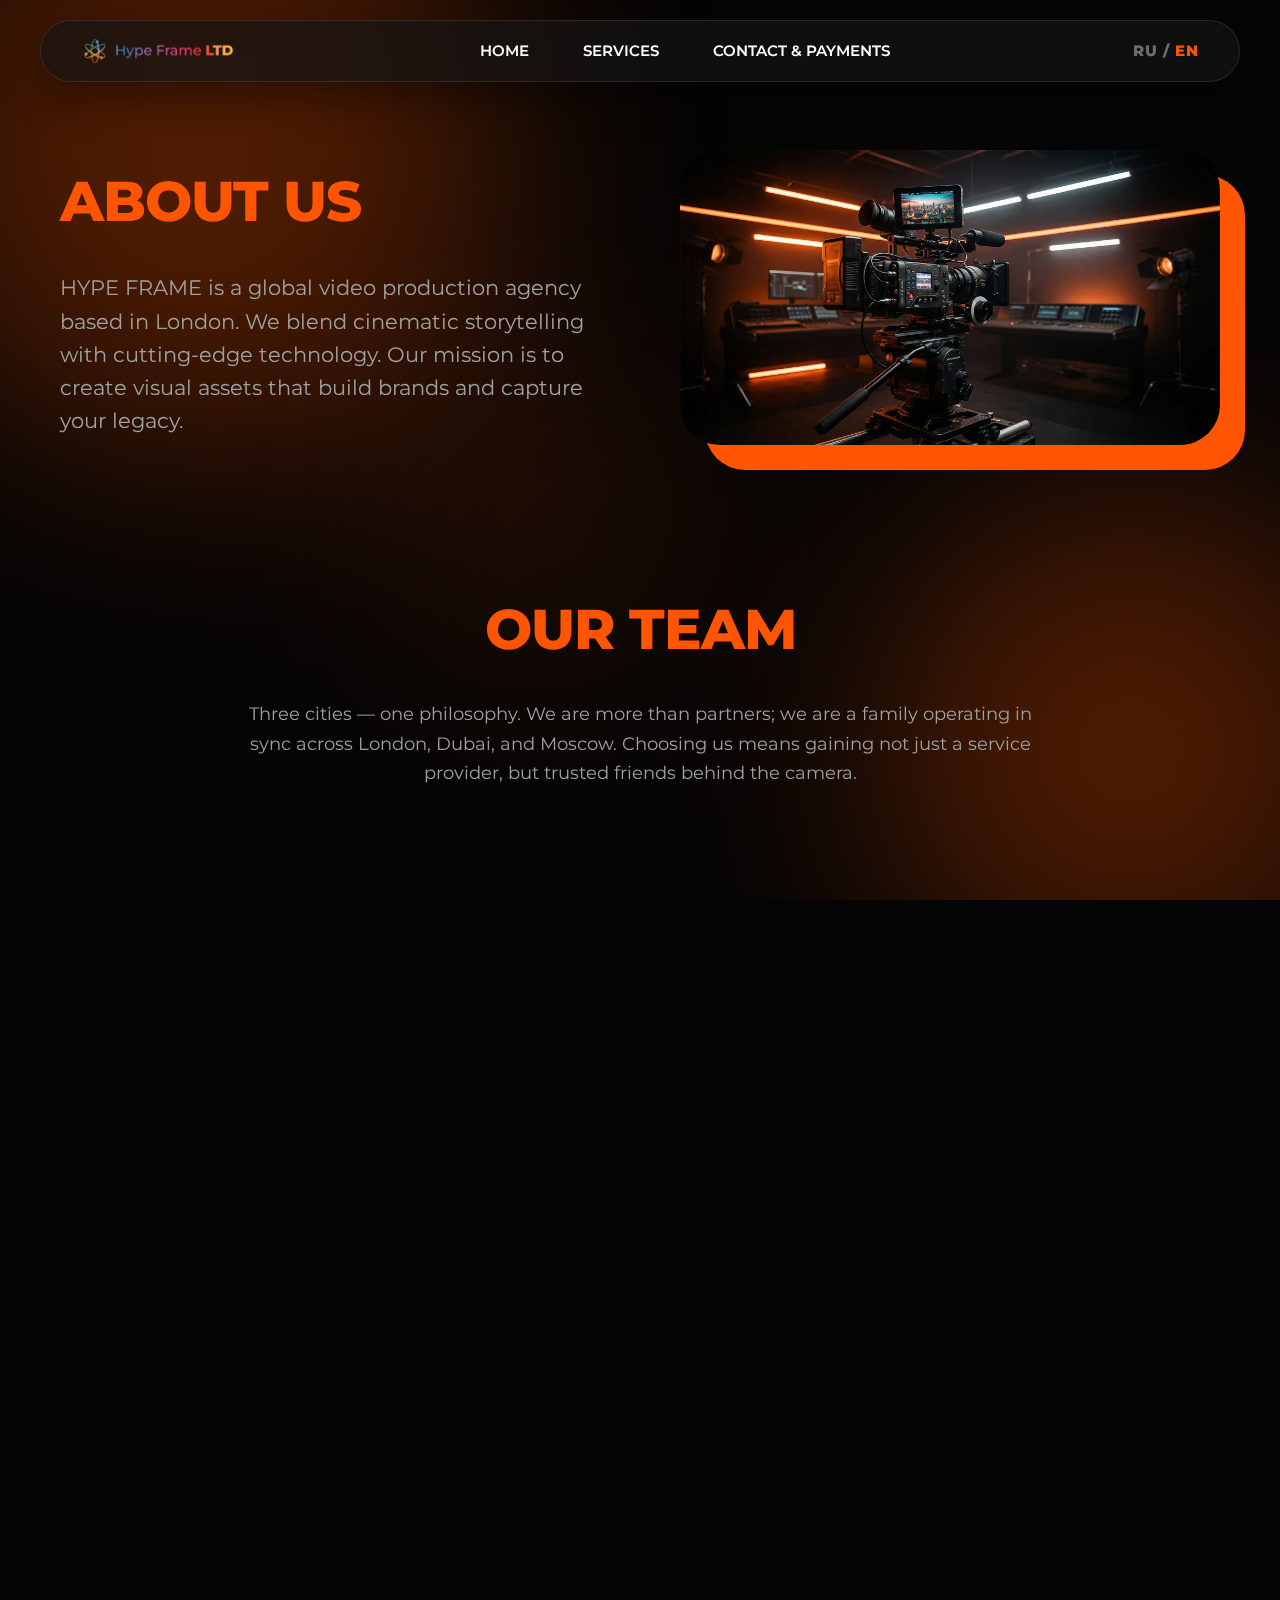
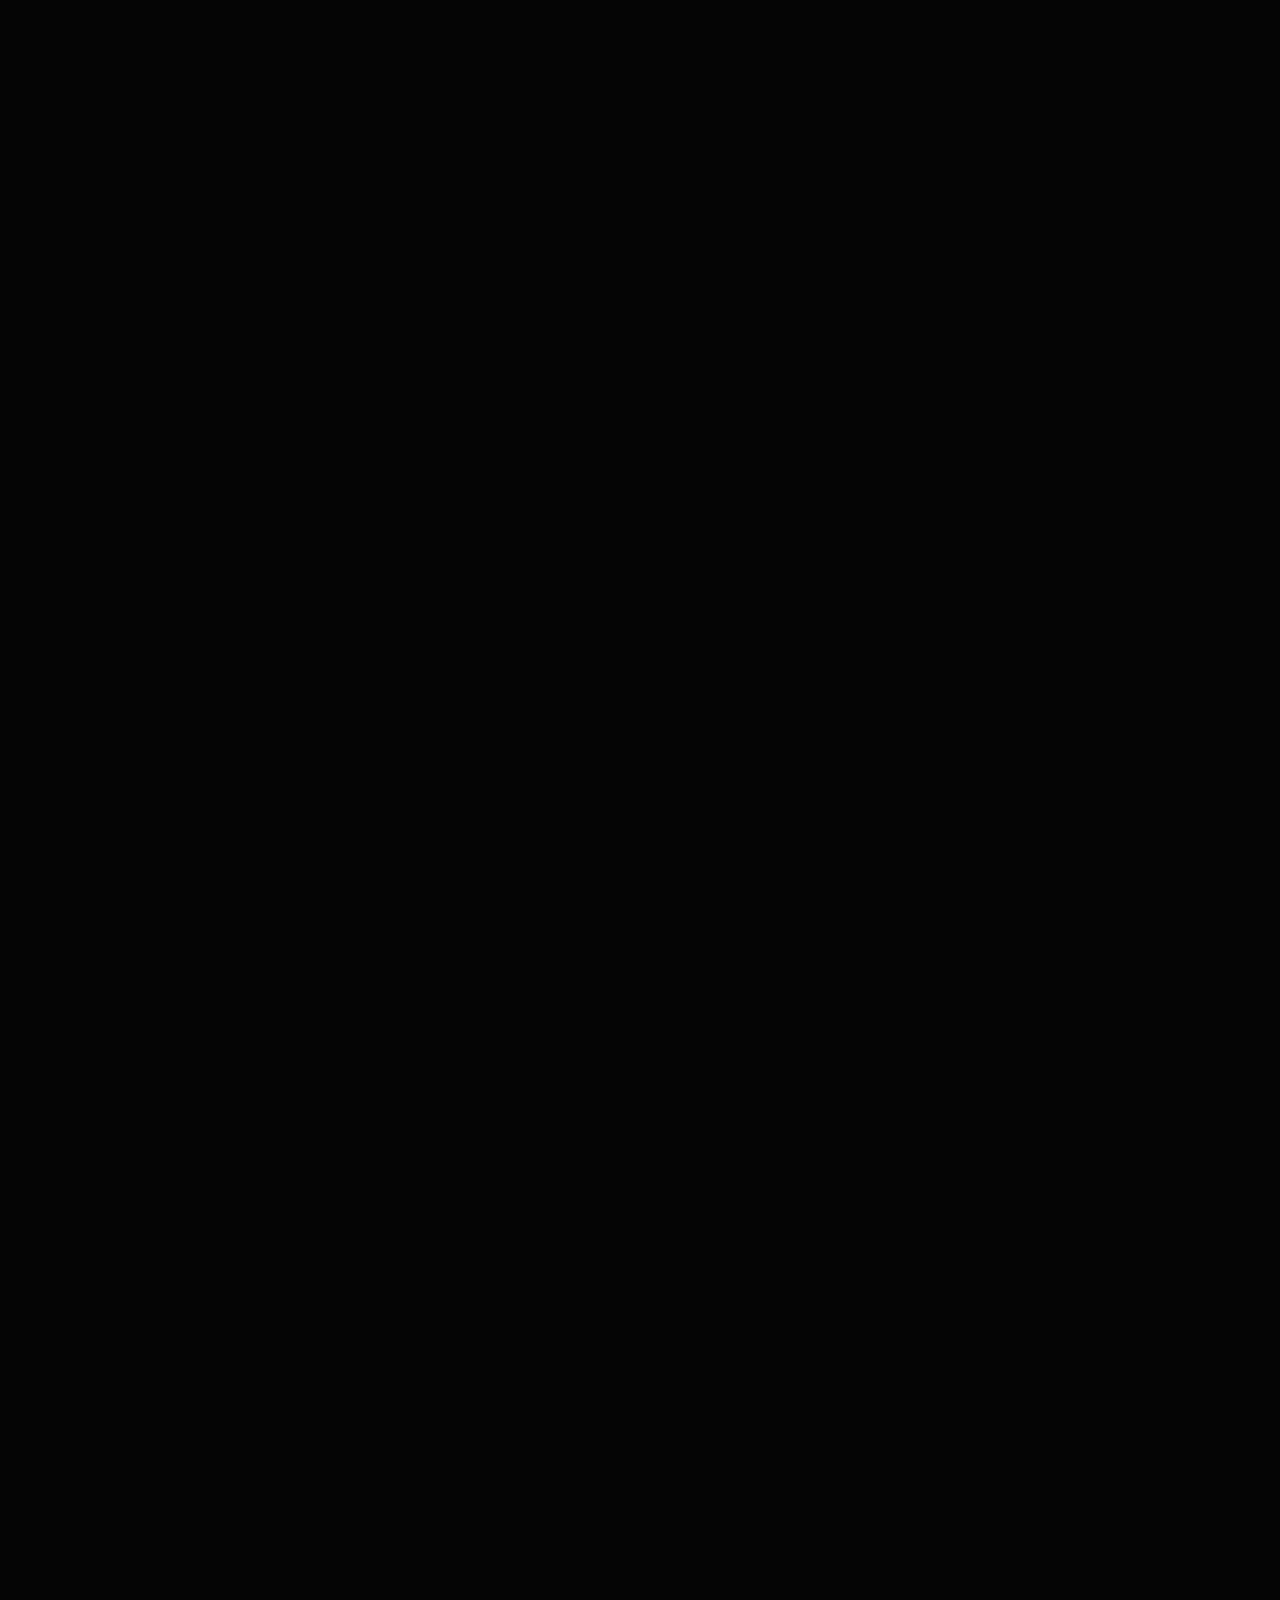
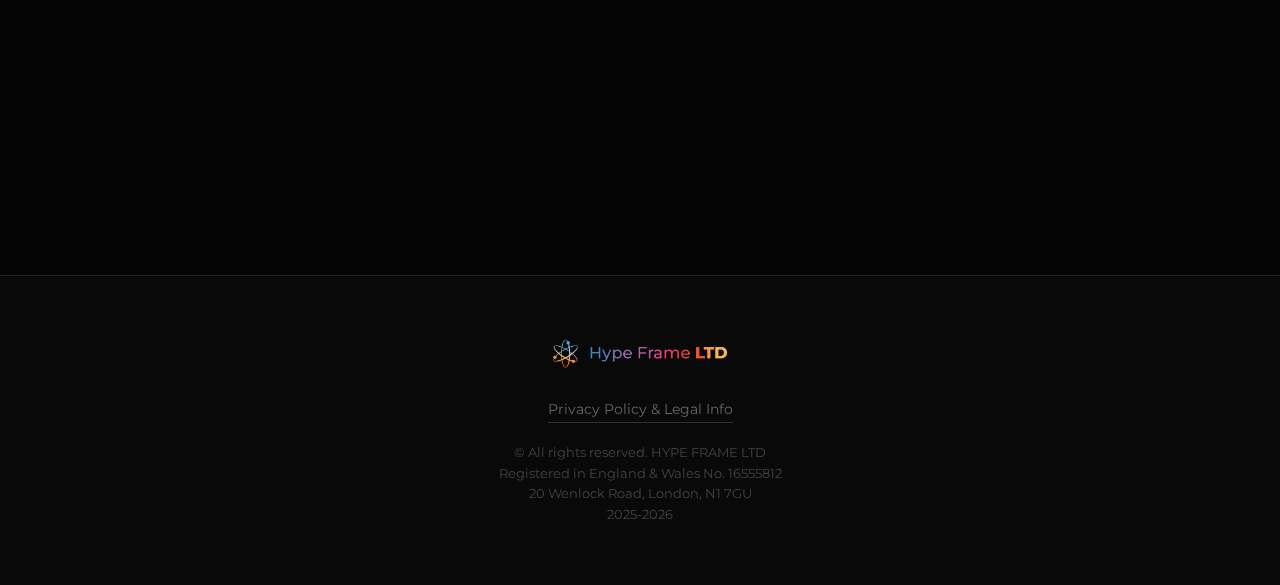
<file: index.html>
<!DOCTYPE html>
<html lang="en">
<head>
    <meta charset="UTF-8">
    <meta name="viewport" content="width=device-width, initial-scale=1.0">
    <title>HYPE FRAME | Video Production London</title>
    <link href="https://fonts.googleapis.com/css2?family=Montserrat:wght@400;600;800&display=swap" rel="stylesheet">
    <link href="https://unpkg.com/aos@2.3.1/dist/aos.css" rel="stylesheet">
    <link rel="stylesheet" href="style.css">
</head>
<body>

    <div class="background-blobs">
        <div class="blob blob-1"></div>
        <div class="blob blob-2"></div>
        <div class="blob blob-3"></div>
    </div>

    <div id="mobile-overlay" class="mobile-overlay">
        <button id="close-menu" class="close-btn" onclick="toggleMobileMenu()">&times;</button>
        
        <nav class="mobile-nav">
            <a href="index.html" onclick="toggleMobileMenu()" data-i18n="menu_main">Home</a>
            <a href="#services" onclick="toggleMobileMenu()" data-i18n="menu_services">Services</a>
            <a href="contacts.html" onclick="toggleMobileMenu()" data-i18n="menu_contacts">Contact & Payments</a>
        </nav>
        
        <div class="mobile-lang">
            <span onclick="setLanguage('ru'); toggleMobileMenu()">RU</span>
            <span class="lang-divider">|</span>
            <span onclick="setLanguage('en'); toggleMobileMenu()">EN</span>
        </div>
    </div>

    <header id="header" data-aos="fade-down">
        <div class="header-glass">
            <a href="index.html" class="logo">
                <img src="images/logo.png" alt="HYPE FRAME">
            </a>
            
            <nav class="main-menu">
                <a href="index.html" data-i18n="menu_main">Home</a>
                <a href="#services" data-i18n="menu_services">Services</a>
                <a href="contacts.html" data-i18n="menu_contacts">Contact & Payments</a>
            </nav>

            <div class="lang-switch desktop-only">
                <span id="lang-ru" onclick="setLanguage('ru')">RU</span>
                <span class="separator">/</span>
                <span id="lang-en" class="active" onclick="setLanguage('en')">EN</span>
            </div>
        </div>

        <button id="burger-btn" class="burger-glass" onclick="toggleMobileMenu()">
            <div class="burger-line"></div>
            <div class="burger-line"></div>
        </button>
    </header>

    <section id="about" class="section about-section">
        <div class="container">
            <div class="about-wrapper">
                <div class="about-text" data-aos="fade-right">
                    <h2 data-i18n="about_title">WE CREATE<br>HYPE CONTENT</h2>
                    <p class="lead-text" data-i18n="about_desc">
                        HYPE FRAME is a global video production agency based in London. We blend cinematic storytelling with cutting-edge technology. Our mission is to create visual assets that build brands and capture your legacy.
                    </p>
                    </div>
                <div class="about-image" data-aos="fade-left">
                    <img src="images/about_bg.jpg" alt="About Us">
                    <div class="orange-backdrop"></div>
                </div>
            </div>
        </div>
    </section>

    <section id="team" class="section team-section">
        <div class="container">
            <div class="section-header" data-aos="fade-up">
                <h2 data-i18n="team_title">OUR TEAM</h2>
                <p data-i18n="team_desc">
                    Three cities — one philosophy. We are more than partners; we are a family operating in sync across London, Dubai, and Moscow. Choosing us means gaining not just a service provider, but trusted friends behind the camera.
                </p>
            </div>
            
            <div class="team-grid">
                <div class="team-card" data-aos="zoom-in" data-aos-delay="100">
                    <div class="img-wrapper">
                        <img src="images/team_rakhman.jpg" alt="Rakhman">
                        <div class="orange-backdrop-sm"></div>
                    </div>
                    <h3 class="orange-text" data-i18n="name_rakhman">Rakhman Karasev</h3>
                </div>
                
                <div class="team-card" data-aos="zoom-in" data-aos-delay="200">
                    <div class="img-wrapper">
                        <img src="images/team_nikita.jpg" alt="Nikita">
                        <div class="orange-backdrop-sm"></div>
                    </div>
                    <h3 class="orange-text" data-i18n="name_nikita">Nikita Balashov</h3>
                </div>

                <div class="team-card" data-aos="zoom-in" data-aos-delay="300">
                    <div class="img-wrapper">
                        <img src="images/team_pavel.jpg" alt="Paul">
                        <div class="orange-backdrop-sm"></div>
                    </div>
                    <h3 class="orange-text" data-i18n="name_pavel">Paul Derbush</h3>
                </div>
            </div>
        </div>
    </section>

    <section id="services" class="section services-section">
        <div class="container">
            <div class="section-header" data-aos="fade-up">
                <h2 data-i18n="services_title">WHAT WE DO</h2>
                <p data-i18n="services_desc">
                    We create, we help, we inspire. Cool photos and videos, personalized movie gifts, tech support, and digital solutions.
                </p>
            </div>

            <div class="services-grid">
                
                <div class="service-card" data-aos="fade-up" data-aos-delay="100">
                    <div class="card-image-box">
                        <img src="images/service_photo.jpg" alt="Content Production">
                    </div>
                    <div class="card-content">
                        <div>
                            <h3 data-i18n="serv1_title">HIGH-END PRODUCTION</h3>
                            <span class="location-badge" data-i18n="serv1_loc">Moscow • Dubai • London</span>
                            <p data-i18n="serv1_desc">Content for personal brands, businesses, and social media. Commercials, event coverage, and photo shoots. We know how to create visuals that elevate your status.</p>
                        </div>
                        <a href="production.html" class="btn btn-primary" style="text-decoration: none; padding: 12px 30px; display:inline-block; text-align:center;" data-i18n="btn_details">Learn More</a>
                    </div>
                    <div class="orange-backdrop-card"></div>
                </div>

                <div class="service-card" data-aos="fade-up" data-aos-delay="200">
                    <div class="card-image-box">
                        <img src="images/service_movie.jpg" alt="Personal Movie">
                    </div>
                    <div class="card-content">
                        <div>
                            <h3 data-i18n="serv2_title">PERSONAL MOVIE</h3>
                            <span class="subtitle" data-i18n="serv2_sub">You are the Lead Star</span>
                            <p data-i18n="serv2_desc">Forget boring gifts. We script, direct, and shoot a real movie where you and your friends are the Hollywood stars. An emotional experience that lasts a lifetime.</p>
                        </div>
                        <a href="movie.html" class="btn btn-primary" style="text-decoration: none; padding: 12px 30px; display:inline-block; text-align:center;" data-i18n="btn_details">Learn More</a>
                    </div>
                    <div class="orange-backdrop-card"></div>
                </div>

                <div class="service-card" data-aos="fade-up" data-aos-delay="300">
                    <div class="card-image-box">
                        <img src="images/service_digital.jpg" alt="Digital Concierge">
                    </div>
                    <div class="card-content">
                        <div>
                            <h3 data-i18n="serv3_title">DIGITAL CONCIERGE</h3>
                            <span class="subtitle" data-i18n="serv3_sub">Turnkey Tech Solutions</span>
                            <p data-i18n="serv3_desc">Personal Apple ecosystem setup, data security, web design, and IT support. We handle all the "digital routine" so you can simply enjoy the technology.</p>
                        </div>
                        <a href="digital.html" class="btn btn-primary" style="text-decoration: none; padding: 12px 30px; display:inline-block; text-align:center;" data-i18n="btn_details">Learn More</a>
                    </div>
                    <div class="orange-backdrop-card"></div>
                </div>

            </div>
        </div>
    </section>

    <section id="contacts" class="section contact-section">
        <div class="container">
            <div class="form-wrapper" data-aos="flip-up">
                <h2 data-i18n="contact_title">GET A CONSULTATION</h2>
                <p data-i18n="contact_desc">Our range of services is wide. Let's discuss it personally to find the perfect solution for you.</p>
                
                <form action="https://formspree.io/f/xpqqjgvp" method="POST" class="contact-form">
                    
                    <div class="input-group">
                        <input type="text" name="name" data-placeholder="name_ph" placeholder="Your Name" required>
                    </div>

                    <div class="radio-group-label" data-i18n="messenger_label">Preferred contact method?</div>
                    <div class="radio-group">
                        <input type="radio" id="contact-wa" name="messenger" value="WhatsApp" checked onchange="toggleContactMethod()">
                        <label for="contact-wa">WhatsApp</label>

                        <input type="radio" id="contact-tg" name="messenger" value="Telegram" onchange="toggleContactMethod()">
                        <label for="contact-tg">Telegram</label>
                    </div>

                    <div class="input-group" id="input-phone-group">
                        <input type="tel" name="phone" id="input-phone" data-placeholder="phone_ph" placeholder="Your Phone Number" required>
                    </div>
                    
                    <div class="input-group" id="input-tg-group" style="display: none;">
                        <input type="text" name="telegram_username" id="input-tg" placeholder="@username (Telegram)">
                    </div>

                    <div class="input-group">
                        <div class="select-wrapper">
                            <select name="service_type" required>
                                <option value="" disabled selected data-i18n="select_default">Which service are you interested in?</option>
                                <option value="Content_Production" data-i18n="select_1">High-End Production</option>
                                <option value="Personal_Movie" data-i18n="select_2">Personal Movie</option>
                                <option value="Digital_Concierge" data-i18n="select_3">Digital Concierge</option>
                                <option value="Other" data-i18n="select_4">Other / General Consultation</option>
                            </select>
                            <span class="select-arrow">▼</span>
                        </div>
                    </div>

                    <button type="submit" class="btn btn-primary" data-i18n="btn_send">Send Request</button>
                </form>
            </div>
        </div>
    </section>

    <footer id="footer-glass">
        <div class="container footer-content">
            <div class="logo-footer">
                <img src="images/logo.png" alt="Logo">
            </div>
            
            <div class="footer-links">
                <a href="legal.html" class="footer-legal-link" data-i18n="footer_legal_link">Privacy Policy & Legal Info</a>
            </div>

            <p class="copyright">
                © All rights reserved. HYPE FRAME LTD<br>
                Registered in England & Wales No. 16555812<br>
                20 Wenlock Road, London, N1 7GU<br>
                2025-2026
            </p>
        </div>
    </footer>

    <script src="https://unpkg.com/aos@2.3.1/dist/aos.js"></script>
    <script>
        AOS.init({ duration: 1000, once: true });

        function toggleContactMethod() {
            const isWa = document.getElementById('contact-wa').checked;
            const phoneGroup = document.getElementById('input-phone-group');
            const tgGroup = document.getElementById('input-tg-group');
            const phoneInput = document.getElementById('input-phone');
            const tgInput = document.getElementById('input-tg');

            if (isWa) {
                phoneGroup.style.display = 'block';
                tgGroup.style.display = 'none';
                phoneInput.setAttribute('required', 'required');
                tgInput.removeAttribute('required');
                tgInput.value = '';
            } else {
                phoneGroup.style.display = 'none';
                tgGroup.style.display = 'block';
                tgInput.setAttribute('required', 'required');
                phoneInput.removeAttribute('required');
                phoneInput.value = '';
            }
        }

        function toggleMobileMenu() {
            const overlay = document.getElementById('mobile-overlay');
            overlay.classList.toggle('active');
        }

        const translations = {
            ru: {
                menu_main: "Главная",
                menu_services: "Услуги",
                menu_contacts: "Контакты и Оплата",
                about_title: "О КОМПАНИИ",
                about_desc: "Мы — HYPE FRAME. Международный видеопродакшн с штаб-квартирой в Лондоне. Мы объединяем кинематографическое качество и современные цифровые технологии. Наша миссия — создавать контент, который строит бренды и сохраняет историю.",
                
                team_title: "НАША КОМАНДА",
                team_desc: "Три города — одна философия. Мы больше, чем партнеры — мы семья, работающая в едином ритме в Лондоне, Дубае и Москве. Выбирая нас, вы получаете не просто подрядчиков, а надежных друзей с камерами.",
                name_rakhman: "Рахман Карасев",
                name_nikita: "Никита Балашов",
                name_pavel: "Павел Дербуш",
                
                services_title: "ЧТО МЫ ДЕЛАЕМ",
                services_desc: "Мы создаём, мы помогаем, мы вдохновляем. Крутые фото и видео, персонализированные фильмы-подарки, помощь с техникой и цифровые решения.",
                
                serv1_title: "КОНТЕНТ ПРОДАКШН",
                serv1_loc: "Москва • Дубай • Лондон",
                serv1_desc: "Контент для личного бренда, бизнеса и соцсетей высокого уровня. Рекламные ролики, репортажи и фотосессии. Мы знаем, как сделать картинку, которая продает вас дорого.",
                
                serv2_title: "ФИЛЬМ ДЛЯ ВАС",
                serv2_sub: "Главная роль — ваша",
                serv2_desc: "Забудьте о скучных подарках. Мы напишем сценарий, срежиссируем и снимем настоящий фильм, где вы и ваши друзья — голливудские звезды. Эмоции, которые останутся навсегда.",
                
                serv3_title: "DIGITAL-КОНСЬЕРЖ",
                serv3_sub: "Технологии под ключ",
                serv3_desc: "Персональная настройка экосистемы Apple, безопасность данных, создание сайтов и IT-поддержка. Мы берем на себя всю «цифровую рутину», чтобы вы просто наслаждались техникой.",
                
                btn_details: "Подробнее",
                
                contact_title: "ПОЛУЧИТЬ КОНСУЛЬТАЦИЮ",
                contact_desc: "Спектр наших услуг очень широк. Давайте обсудим всё лично, чтобы найти идеальное решение.",
                btn_send: "Отправить заявку",
                name_ph: "Ваше имя",
                phone_ph: "Ваш номер телефона",
                messenger_label: "Где удобнее ответить?",
                
                select_default: "Какая услуга вас интересует?",
                select_1: "Контент Продакшн",
                select_2: "Персональное Кино",
                select_3: "Digital-Консьерж",
                select_4: "Другое / Общая консультация",
                
                footer_legal_link: "Политика Конфиденциальности и Реквизиты"
            },
            en: {
                menu_main: "Home",
                menu_services: "Services",
                menu_contacts: "Contact & Payments",
                about_title: "ABOUT US",
                about_desc: "HYPE FRAME is a global video production agency based in London. We blend cinematic storytelling with cutting-edge technology. Our mission is to create visual assets that build brands and capture your legacy.",
                
                team_title: "OUR TEAM",
                team_desc: "Three cities — one philosophy. We are more than partners; we are a family operating in sync across London, Dubai, and Moscow. Choosing us means gaining not just a service provider, but trusted friends behind the camera.",
                name_rakhman: "Rakhman Karasev",
                name_nikita: "Nikita Balashov",
                name_pavel: "Paul Derbush",
                
                services_title: "WHAT WE DO",
                services_desc: "We create, we help, we inspire. Cool photos and videos, personalized movie gifts, tech support, and digital solutions.",
                
                serv1_title: "HIGH-END PRODUCTION",
                serv1_loc: "Moscow • Dubai • London",
                serv1_desc: "Content for personal brands, businesses, and social media. Commercials, event coverage, and photo shoots. We know how to create visuals that elevate your status.",
                
                serv2_title: "PERSONAL MOVIE",
                serv2_sub: "You are the Lead Star",
                serv2_desc: "Forget boring gifts. We script, direct, and shoot a real movie where you and your friends are the Hollywood stars. An emotional experience that lasts a lifetime.",
                
                serv3_title: "DIGITAL CONCIERGE",
                serv3_sub: "Turnkey Tech Solutions",
                serv3_desc: "Personal Apple ecosystem setup, data security, web design, and IT support. We handle all the 'digital routine' so you can simply enjoy the technology.",
                
                btn_details: "Learn More",
                
                contact_title: "GET A CONSULTATION",
                contact_desc: "Our range of services is wide. Let's discuss it personally to find the perfect solution for you.",
                btn_send: "Send Request",
                name_ph: "Your Name",
                phone_ph: "Your Phone Number",
                messenger_label: "Preferred contact method?",
                
                select_default: "Which service are you interested in?",
                select_1: "High-End Production",
                select_2: "Personal Movie",
                select_3: "Digital Concierge",
                select_4: "Other / General Consultation",
                
                footer_legal_link: "Privacy Policy & Legal Info"
            }
        };

        function setLanguage(lang) {
            // 1. ЗАПОМИНАЕМ ВЫБОР
            localStorage.setItem('language', lang);

            // 2. МЕНЯЕМ АКТИВНУЮ КНОПКУ
            if(document.getElementById('lang-ru')) {
                document.getElementById('lang-ru').classList.remove('active');
                document.getElementById('lang-en').classList.remove('active');
                document.getElementById('lang-' + lang).classList.add('active');
            }

            // 3. МЕНЯЕМ ТЕКСТЫ
            const elements = document.querySelectorAll('[data-i18n]');
            elements.forEach(el => {
                const key = el.getAttribute('data-i18n');
                if (translations[lang] && translations[lang][key]) {
                    el.innerHTML = translations[lang][key];
                }
            });

            // 4. МЕНЯЕМ ПОДСКАЗКИ (PLACEHOLDERS)
            const inputs = document.querySelectorAll('[data-placeholder]');
            inputs.forEach(el => {
                const key = el.getAttribute('data-placeholder');
                if (translations[lang] && translations[lang][key]) {
                    el.setAttribute('placeholder', translations[lang][key]);
                }
            });
        }

        // 5. ПРОВЕРЯЕМ ПАМЯТЬ ПРИ ЗАГРУЗКЕ
        document.addEventListener('DOMContentLoaded', () => {
            const savedLang = localStorage.getItem('language') || 'en';
            setLanguage(savedLang);
        });
    </script>
</body>
</html>
</file>
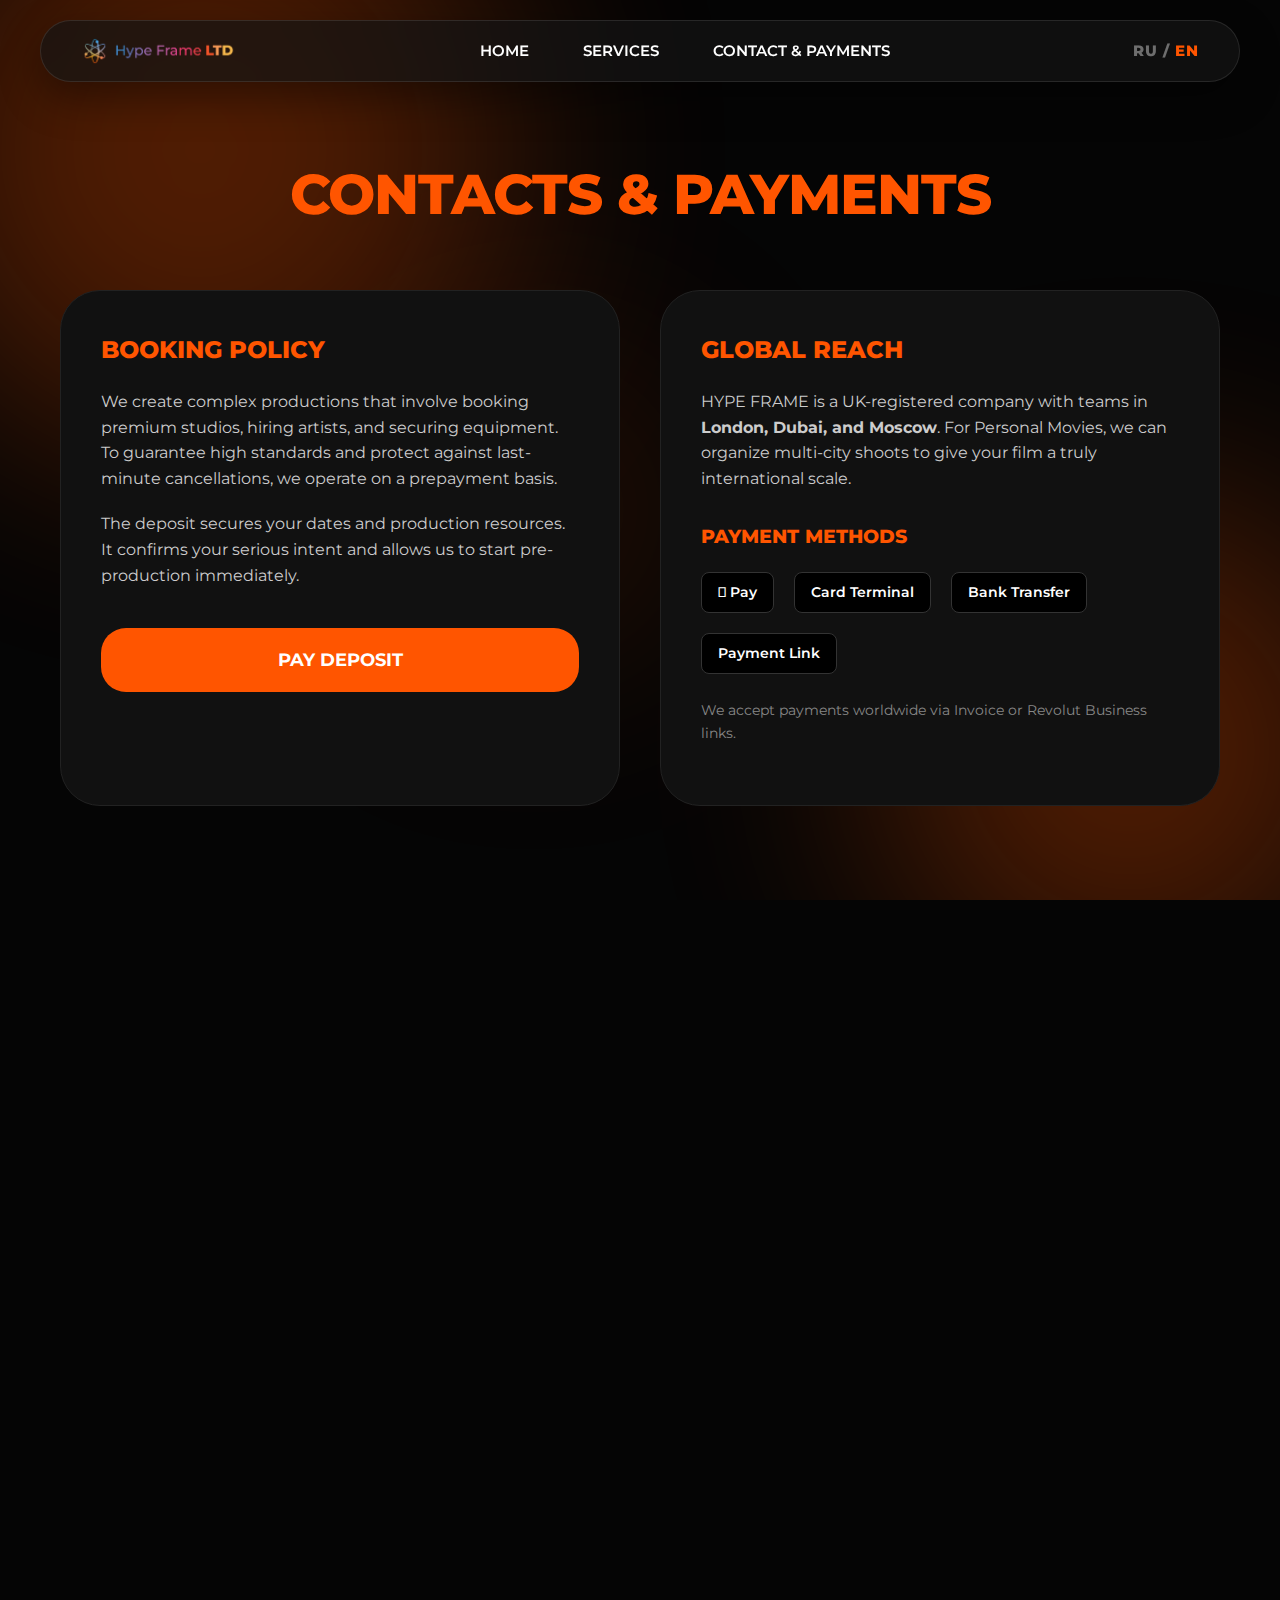
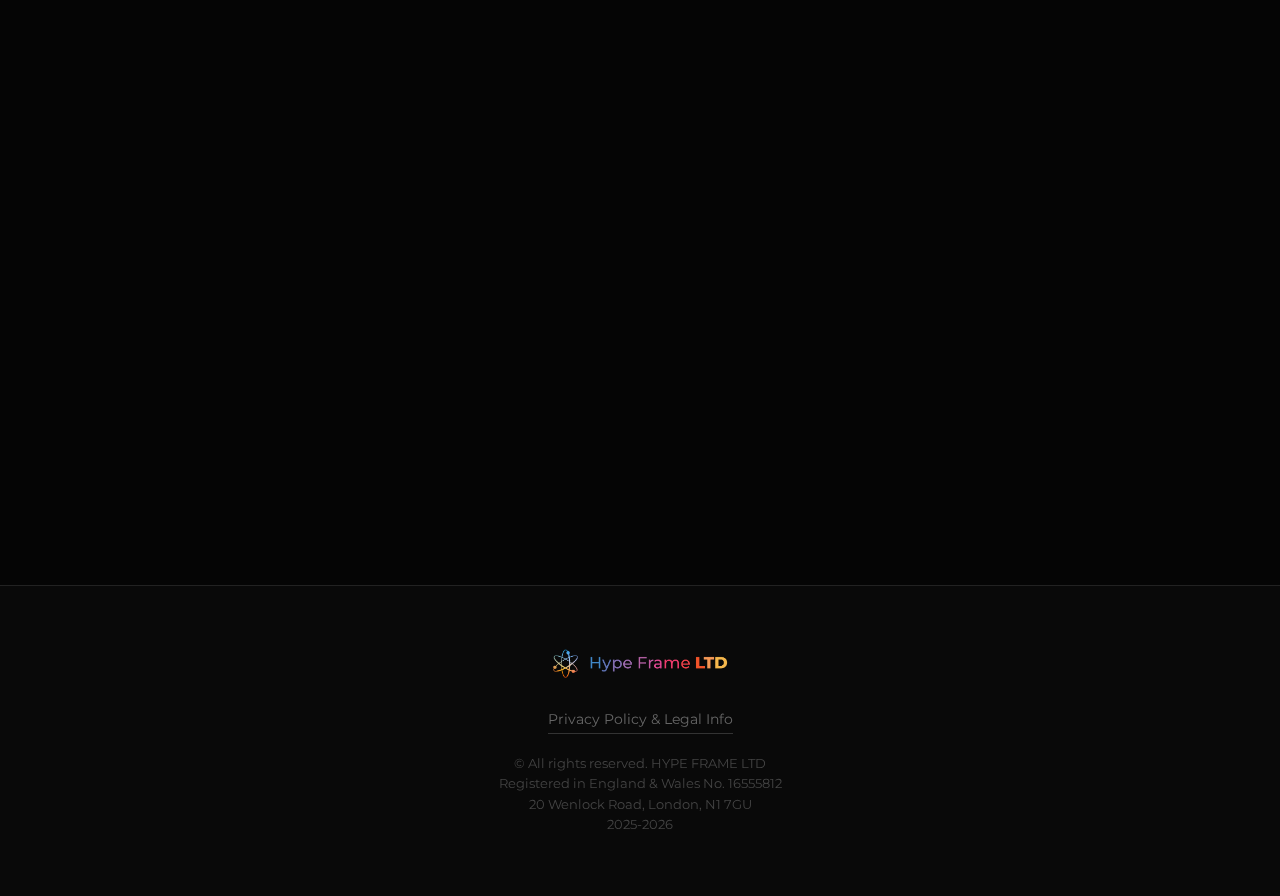
<file: contacts.html>
<!DOCTYPE html>
<html lang="en">
<head>
    <meta charset="UTF-8">
    <meta name="viewport" content="width=device-width, initial-scale=1.0">
    <title>Contacts & Payments | HYPE FRAME LTD</title>
    <link href="https://fonts.googleapis.com/css2?family=Montserrat:wght@400;600;800&display=swap" rel="stylesheet">
    <link href="https://unpkg.com/aos@2.3.1/dist/aos.css" rel="stylesheet">
    <link rel="stylesheet" href="style.css">
    <style>
        .info-grid { display: grid; grid-template-columns: repeat(2, 1fr); gap: 40px; margin-bottom: 80px; }
        .info-card { background: #111; padding: 40px; border-radius: var(--radius-lg); border: 1px solid #222; position: relative; overflow: hidden; }
        .info-card h3 { font-size: 1.5rem; color: var(--primary); margin-bottom: 20px; text-transform: uppercase; font-weight: 800; }
        .info-card p { color: #ccc; margin-bottom: 20px; font-size: 1rem; }
        .info-card ul { list-style: none; padding: 0; margin-bottom: 20px; }
        .info-card li { margin-bottom: 10px; color: #aaa; display: flex; align-items: center; gap: 10px; }
        .info-card li::before { content: "•"; color: var(--primary); font-size: 1.5rem; line-height: 0; }
        
        .apple-pay-badge {
            display: inline-block; background: #000; color: #fff; border: 1px solid #333;
            padding: 8px 16px; border-radius: 8px; font-weight: 600; font-size: 0.9rem;
            margin-right: 10px; margin-bottom: 10px;
        }
        .payment-methods { display: flex; flex-wrap: wrap; gap: 10px; margin-top: 20px; }
        
        @media (max-width: 768px) {
            .info-grid { grid-template-columns: 1fr; }
        }
    </style>
</head>
<body>

    <div class="background-blobs">
        <div class="blob blob-1"></div>
        <div class="blob blob-2"></div>
        <div class="blob blob-3"></div>
    </div>

    <div id="mobile-overlay" class="mobile-overlay">
        <button id="close-menu" class="close-btn" onclick="toggleMobileMenu()">&times;</button>
        <nav class="mobile-nav">
            <a href="index.html" data-i18n="menu_main">Home</a>
            <a href="index.html#services" data-i18n="menu_services">Services</a>
            <a href="contacts.html" onclick="toggleMobileMenu()" data-i18n="menu_contacts">Contact & Payments</a>
        </nav>
        <div class="mobile-lang">
            <span onclick="setLanguage('ru'); toggleMobileMenu()">RU</span>
            <span class="lang-divider">|</span>
            <span onclick="setLanguage('en'); toggleMobileMenu()">EN</span>
        </div>
    </div>

    <header id="header" data-aos="fade-down">
        <div class="header-glass">
            <a href="/" class="logo">
                <img src="images/logo.png" alt="HYPE FRAME">
            </a>
            
            <nav class="main-menu">
                <a href="/" data-i18n="menu_main">Home</a>
                <a href="/#services" data-i18n="menu_services">Services</a>
                <a href="contacts.html" data-i18n="menu_contacts">Contact & Payments</a>
            </nav>

            <div class="lang-switch desktop-only">
                <span id="lang-ru" onclick="setLanguage('ru')">RU</span>
                <span class="separator">/</span>
                <span id="lang-en" class="active" onclick="setLanguage('en')">EN</span>
            </div>
        </div>

        <button id="burger-btn" class="burger-glass" onclick="toggleMobileMenu()">
            <div class="burger-line"></div>
            <div class="burger-line"></div>
        </button>
    </header>

    <section class="section about-section">
        <div class="container">
            
            <div class="section-header" data-aos="fade-up">
                <h2 data-i18n="contacts_page_title">CONTACTS & PAYMENTS</h2>
            </div>

            <div class="info-grid">
                
                <div class="info-card" data-aos="fade-up" data-aos-delay="100">
                    <h3 data-i18n="deposit_title">Booking Policy</h3>
                    <p data-i18n="deposit_text">
                        We create complex productions that involve booking premium studios, hiring artists, and securing equipment. To guarantee high standards and protect against last-minute cancellations, we operate on a prepayment basis.
                    </p>
                    <p data-i18n="deposit_subtext">
                        The deposit secures your dates and production resources. It confirms your serious intent and allows us to start pre-production immediately.
                    </p>
                    <a href="#" class="btn btn-primary" style="margin-top: 20px; text-decoration: none; text-align: center; display: inline-block;" data-i18n="btn_deposit">Pay Deposit</a>
                </div>

                <div class="info-card" data-aos="fade-up" data-aos-delay="200">
                    <h3 data-i18n="global_title">Global Reach</h3>
                    <p data-i18n="global_text">
                        HYPE FRAME is a UK-registered company with teams in <b>London, Dubai, and Moscow</b>. For Personal Movies, we can organize multi-city shoots to give your film a truly international scale.
                    </p>
                    
                    <h3 data-i18n="payment_methods_header" style="font-size: 1.2rem; margin-top: 30px;">Payment Methods</h3>
                    
                    <div class="payment-methods">
                        <span class="apple-pay-badge"> Pay</span>
                        <span class="apple-pay-badge">Card Terminal</span>
                        <span class="apple-pay-badge">Bank Transfer</span>
                        <span class="apple-pay-badge">Payment Link</span>
                    </div>

                    <p style="margin-top: 15px; font-size: 0.9rem; color: #888;" data-i18n="payment_note">
                        We accept payments worldwide via Invoice or Revolut Business links.
                    </p>
                </div>

                <div class="info-card" data-aos="fade-up" data-aos-delay="300" style="grid-column: 1 / -1;">
                    <h3 data-i18n="contract_title">Service Agreement</h3>
                    <div style="display: flex; gap: 40px; align-items: center; flex-wrap: wrap;">
                        <div style="flex: 1;">
                            <p data-i18n="contract_text">
                                Transparency is our priority. We sign an individual contract with every client. This document details:
                            </p>
                            <ul>
                                <li data-i18n="contract_li_1">Production timeline and deadlines</li>
                                <li data-i18n="contract_li_2">Detailed budget and deposit terms</li>
                                <li data-i18n="contract_li_3">Scope of services and additional options</li>
                                <li data-i18n="contract_li_4">Rights and confidentiality</li>
                            </ul>
                            <p data-i18n="contract_note">
                                All terms are discussed and approved during our initial consultation.
                            </p>
                        </div>
                    </div>
                </div>

            </div>

            <div class="form-wrapper" id="form-block" data-aos="flip-up">
                <h2 data-i18n="form_title">GET IN TOUCH</h2>
                <p data-i18n="form_subtitle">
                    We answer questions and conduct consultations from <b>09:00 to 19:00</b> (London time).<br>Please fill out the form below.
                </p>
                
                <form action="https://formspree.io/f/xpqqjgvp" method="POST" class="contact-form">
                    
                    <div class="input-group">
                        <input type="text" name="name" data-placeholder="name_ph" placeholder="Your Name" required>
                    </div>

                    <div class="radio-group-label" data-i18n="messenger_label">Preferred contact method?</div>
                    <div class="radio-group">
                        <input type="radio" id="contact-wa" name="messenger" value="WhatsApp" checked onchange="toggleContactMethod()">
                        <label for="contact-wa">WhatsApp</label>
                        <input type="radio" id="contact-tg" name="messenger" value="Telegram" onchange="toggleContactMethod()">
                        <label for="contact-tg">Telegram</label>
                    </div>

                    <div class="input-group" id="input-phone-group">
                        <input type="tel" name="phone" id="input-phone" data-placeholder="phone_ph" placeholder="Your Phone Number" required>
                    </div>
                    
                    <div class="input-group" id="input-tg-group" style="display: none;">
                        <input type="text" name="telegram_username" id="input-tg" placeholder="@username (Telegram)">
                    </div>

                    <div class="input-group">
                        <div class="select-wrapper">
                            <select name="service_type" required>
                                <option value="" disabled selected data-i18n="select_default">Which service are you interested in?</option>
                                <option value="Content_Production" data-i18n="select_1">High-End Production</option>
                                <option value="Personal_Movie" data-i18n="select_2">Personal Movie</option>
                                <option value="Digital_Concierge" data-i18n="select_3">Digital Concierge</option>
                                <option value="Other" data-i18n="select_4">Other / General Consultation</option>
                            </select>
                            <span class="select-arrow">▼</span>
                        </div>
                    </div>

                    <button type="submit" class="btn btn-primary" data-i18n="btn_send">Send Request</button>
                </form>
            </div>

        </div>
    </section>

    <footer id="footer-glass">
        <div class="container footer-content">
            <div class="logo-footer">
                <img src="images/logo.png" alt="Logo">
            </div>
            
            <div class="footer-links">
                <a href="legal.html" class="footer-legal-link" data-i18n="footer_legal_link">Privacy Policy & Legal Info</a>
            </div>

            <p class="copyright">
                © All rights reserved. HYPE FRAME LTD<br>
                Registered in England & Wales No. 16555812<br>
                20 Wenlock Road, London, N1 7GU<br>
                2025-2026
            </p>
        </div>
    </footer>

    <script src="https://unpkg.com/aos@2.3.1/dist/aos.js"></script>
    <script>
        AOS.init({ duration: 1000, once: true });

        function toggleContactMethod() {
            const isWa = document.getElementById('contact-wa').checked;
            const phoneGroup = document.getElementById('input-phone-group');
            const tgGroup = document.getElementById('input-tg-group');
            const phoneInput = document.getElementById('input-phone');
            const tgInput = document.getElementById('input-tg');

            if (isWa) {
                phoneGroup.style.display = 'block';
                tgGroup.style.display = 'none';
                phoneInput.setAttribute('required', 'required');
                tgInput.removeAttribute('required');
                tgInput.value = '';
            } else {
                phoneGroup.style.display = 'none';
                tgGroup.style.display = 'block';
                tgInput.setAttribute('required', 'required');
                phoneInput.removeAttribute('required');
                phoneInput.value = '';
            }
        }

        function toggleMobileMenu() {
            const overlay = document.getElementById('mobile-overlay');
            overlay.classList.toggle('active');
        }

        const translations = {
            ru: {
                menu_main: "Главная",
                menu_services: "Услуги",
                menu_contacts: "Контакты и Оплата",
                
                contacts_page_title: "КОНТАКТЫ И ОПЛАТА",
                
                // Депозит
                deposit_title: "Политика Бронирования",
                deposit_text: "Мы создаем сложные проекты, требующие бронирования премиальных студий, найма артистов и аренды оборудования. Чтобы гарантировать высокие стандарты и защитить процесс от отмен, мы работаем по предоплате.",
                deposit_subtext: "Депозит закрепляет за вами даты и ресурсы продакшна. Это подтверждает ваши серьезные намерения и позволяет нам немедленно приступить к подготовке.",
                btn_deposit: "Внести Предоплату",

                // География
                global_title: "Международный Охват",
                global_text: "HYPE FRAME — британская компания с командами в <b>Лондоне, Дубае и Москве</b>. Для услуги «Фильм для Вас» мы можем организовать съемки сразу в нескольких городах, чтобы придать фильму международный масштаб.",
                payment_methods_header: "Способы Оплаты",
                payment_note: "Мы принимаем платежи по всему миру через Инвойс или ссылки Revolut Business.",

                // Договор
                contract_title: "Договор Оказания Услуг",
                contract_text: "Прозрачность — наш приоритет. Мы заключаем индивидуальный договор с каждым клиентом. В документе прописаны:",
                contract_li_1: "Сроки производства и дедлайны",
                contract_li_2: "Детальная смета и условия депозита",
                contract_li_3: "Перечень услуг и дополнительных опций",
                contract_li_4: "Права и конфиденциальность",
                contract_note: "Все условия обсуждаются и утверждаются на первичной консультации.",

                // Форма
                form_title: "СВЯЖИТЕСЬ С НАМИ",
                form_subtitle: "Мы отвечаем на вопросы и проводим консультации с <b>09:00 до 19:00</b> (по Лондону).<br>Пожалуйста, заполните форму ниже.",
                
                btn_send: "Отправить заявку",
                name_ph: "Ваше имя",
                phone_ph: "Ваш номер телефона",
                select_default: "Какая услуга вас интересует?",
                select_1: "Имиджевый Продакшн",
                select_2: "Персональное Кино",
                select_3: "Digital-Консьерж",
                select_4: "Другое / Общая консультация",
                messenger_label: "Где удобнее ответить?",
                
                footer_legal_link: "Политика Конфиденциальности и Реквизиты"
            },
            en: {
                menu_main: "Home",
                menu_services: "Services",
                menu_contacts: "Contact & Payments",
                
                contacts_page_title: "CONTACTS & PAYMENTS",
                
                // Deposit
                deposit_title: "Booking Policy",
                deposit_text: "We create complex productions that involve booking premium studios, hiring artists, and securing equipment. To guarantee high standards and protect against last-minute cancellations, we operate on a prepayment basis.",
                deposit_subtext: "The deposit secures your dates and production resources. It confirms your serious intent and allows us to start pre-production immediately.",
                btn_deposit: "Pay Deposit",

                // Global
                global_title: "Global Reach",
                global_text: "HYPE FRAME is a UK-registered company with teams in <b>London, Dubai, and Moscow</b>. For Personal Movies, we can organize multi-city shoots to give your film a truly international scale.",
                payment_methods_header: "Payment Methods",
                payment_note: "We accept payments worldwide via Invoice or Revolut Business links.",

                // Contract
                contract_title: "Service Agreement",
                contract_text: "Transparency is our priority. We sign an individual contract with every client. This document details:",
                contract_li_1: "Production timeline and deadlines",
                contract_li_2: "Detailed budget and deposit terms",
                contract_li_3: "Scope of services and additional options",
                contract_li_4: "Rights and confidentiality",
                contract_note: "All terms are discussed and approved during our initial consultation.",

                // Form
                form_title: "GET IN TOUCH",
                form_subtitle: "We answer questions and conduct consultations from <b>09:00 to 19:00</b> (London time).<br>Please fill out the form below.",
                
                btn_send: "Send Request",
                name_ph: "Your Name",
                phone_ph: "Your Phone Number",
                select_default: "Which service are you interested in?",
                select_1: "High-End Production",
                select_2: "Personal Movie",
                select_3: "Digital Concierge",
                select_4: "Other / General Consultation",
                messenger_label: "Preferred contact method?",
                
                footer_legal_link: "Privacy Policy & Legal Info"
            }
        };

        function setLanguage(lang) {
            // 1. ЗАПОМИНАЕМ ВЫБОР
            localStorage.setItem('language', lang);

            // 2. МЕНЯЕМ АКТИВНУЮ КНОПКУ
            if(document.getElementById('lang-ru')) {
                document.getElementById('lang-ru').classList.remove('active');
                document.getElementById('lang-en').classList.remove('active');
                document.getElementById('lang-' + lang).classList.add('active');
            }

            // 3. МЕНЯЕМ ТЕКСТЫ
            const elements = document.querySelectorAll('[data-i18n]');
            elements.forEach(el => {
                const key = el.getAttribute('data-i18n');
                if (translations[lang] && translations[lang][key]) {
                    el.innerHTML = translations[lang][key];
                }
            });

            // 4. МЕНЯЕМ ПОДСКАЗКИ (PLACEHOLDERS)
            const inputs = document.querySelectorAll('[data-placeholder]');
            inputs.forEach(el => {
                const key = el.getAttribute('data-placeholder');
                if (translations[lang] && translations[lang][key]) {
                    el.setAttribute('placeholder', translations[lang][key]);
                }
            });
        }

        // 5. ПРОВЕРЯЕМ ПАМЯТЬ ПРИ ЗАГРУЗКЕ
        document.addEventListener('DOMContentLoaded', () => {
            const savedLang = localStorage.getItem('language') || 'en';
            setLanguage(savedLang);
        });
    </script>
</body>
</html>
</file>
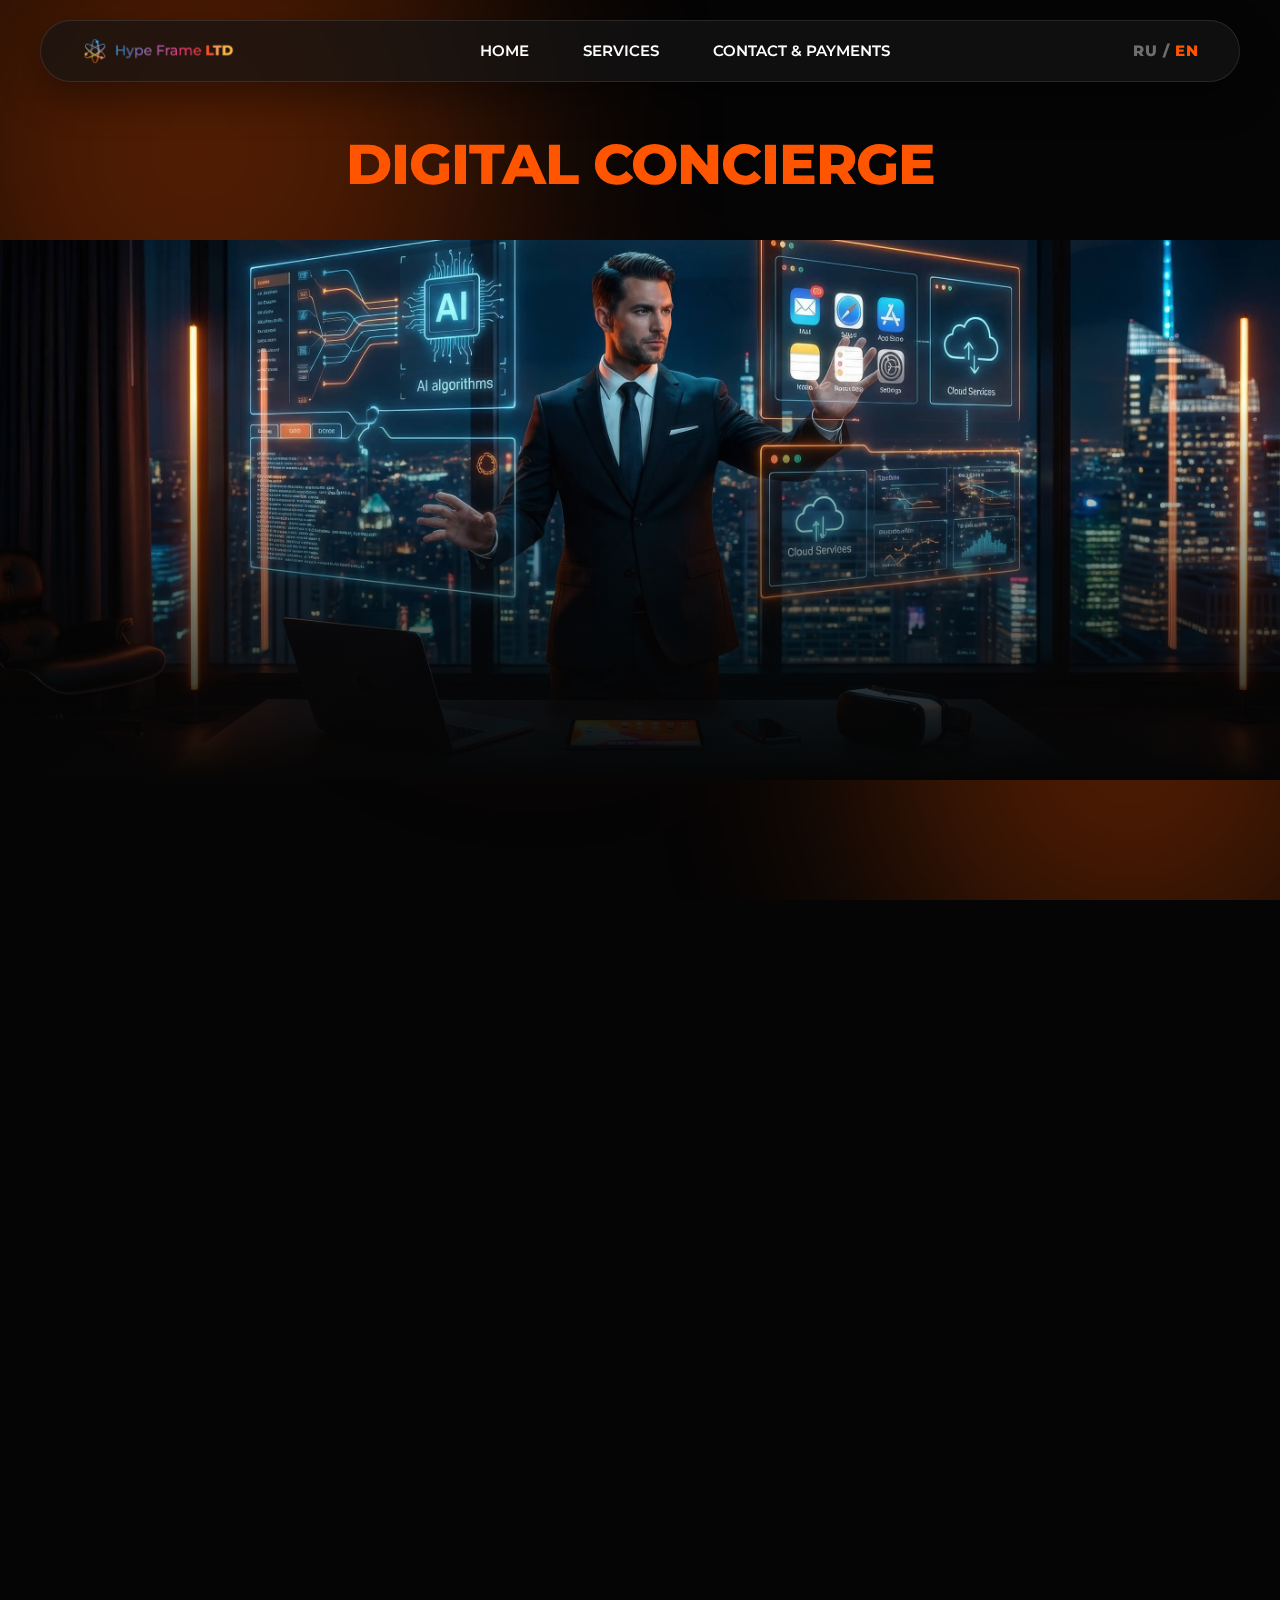
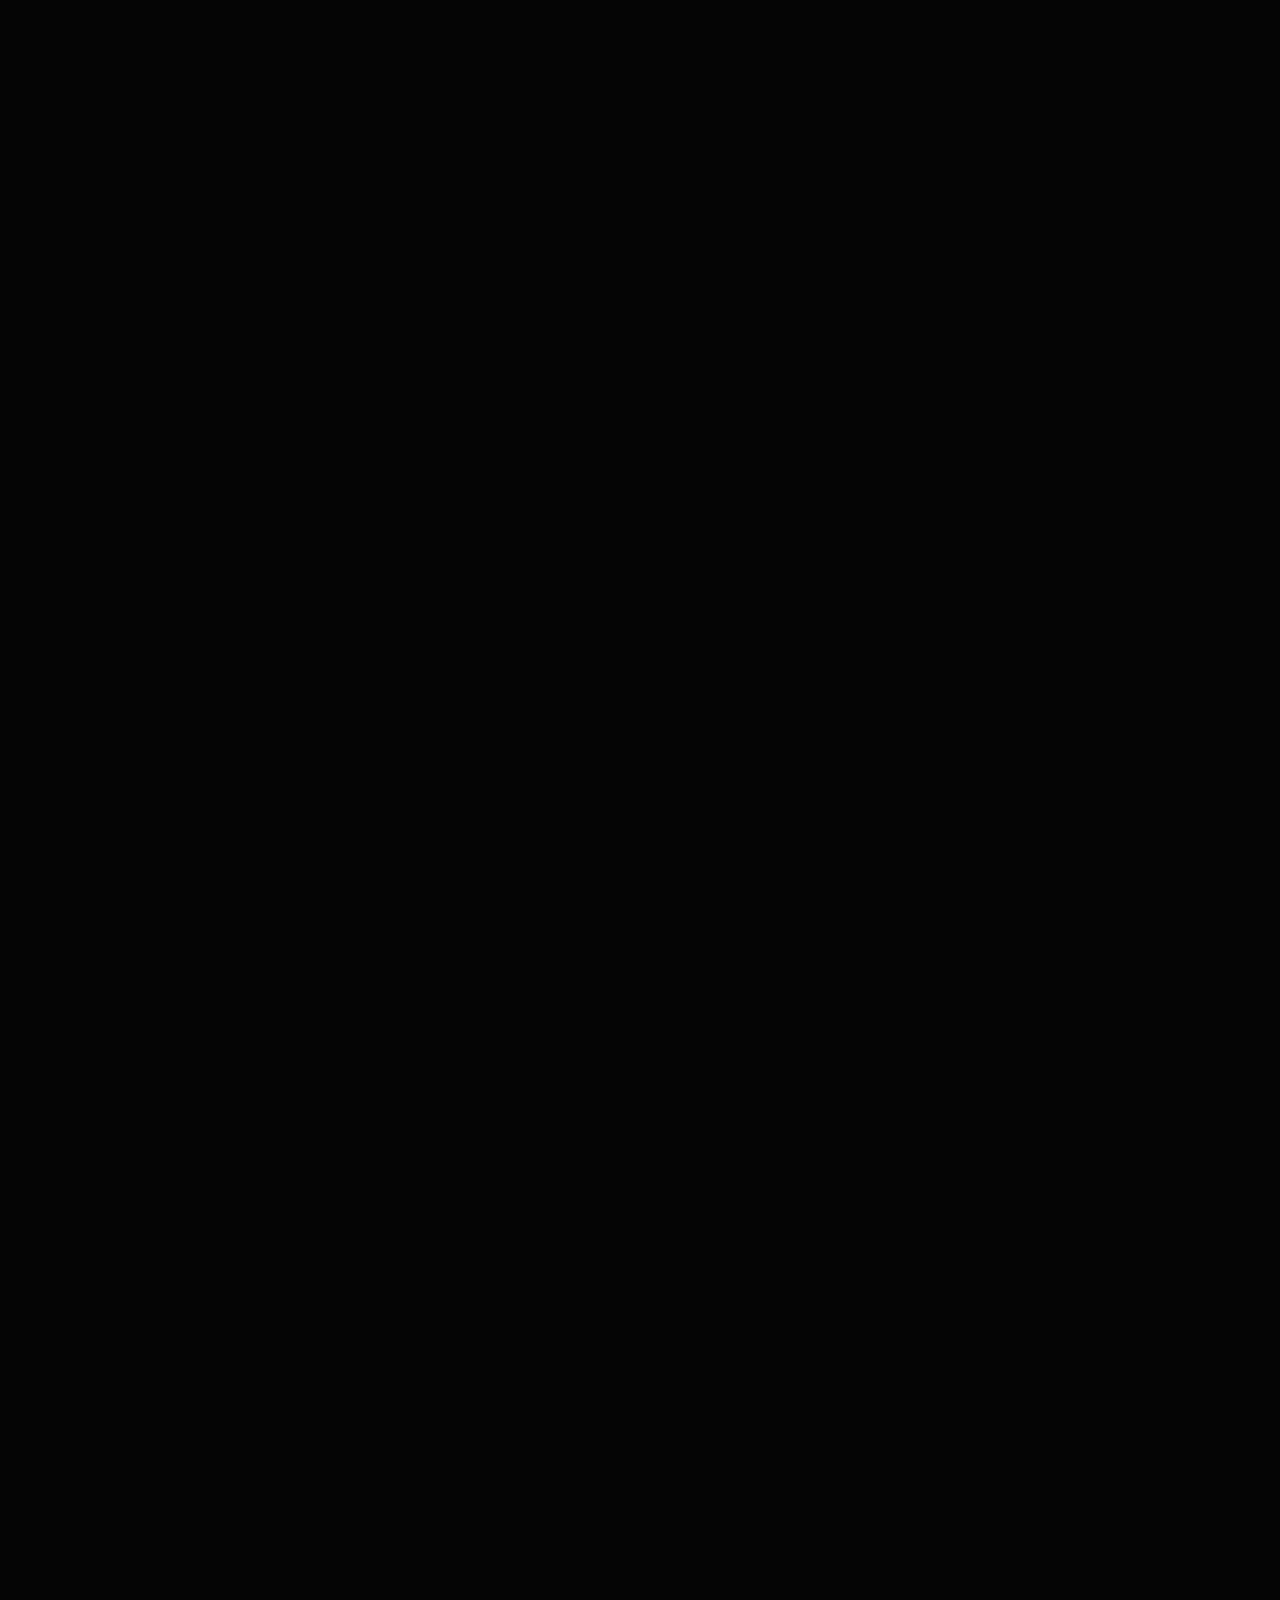
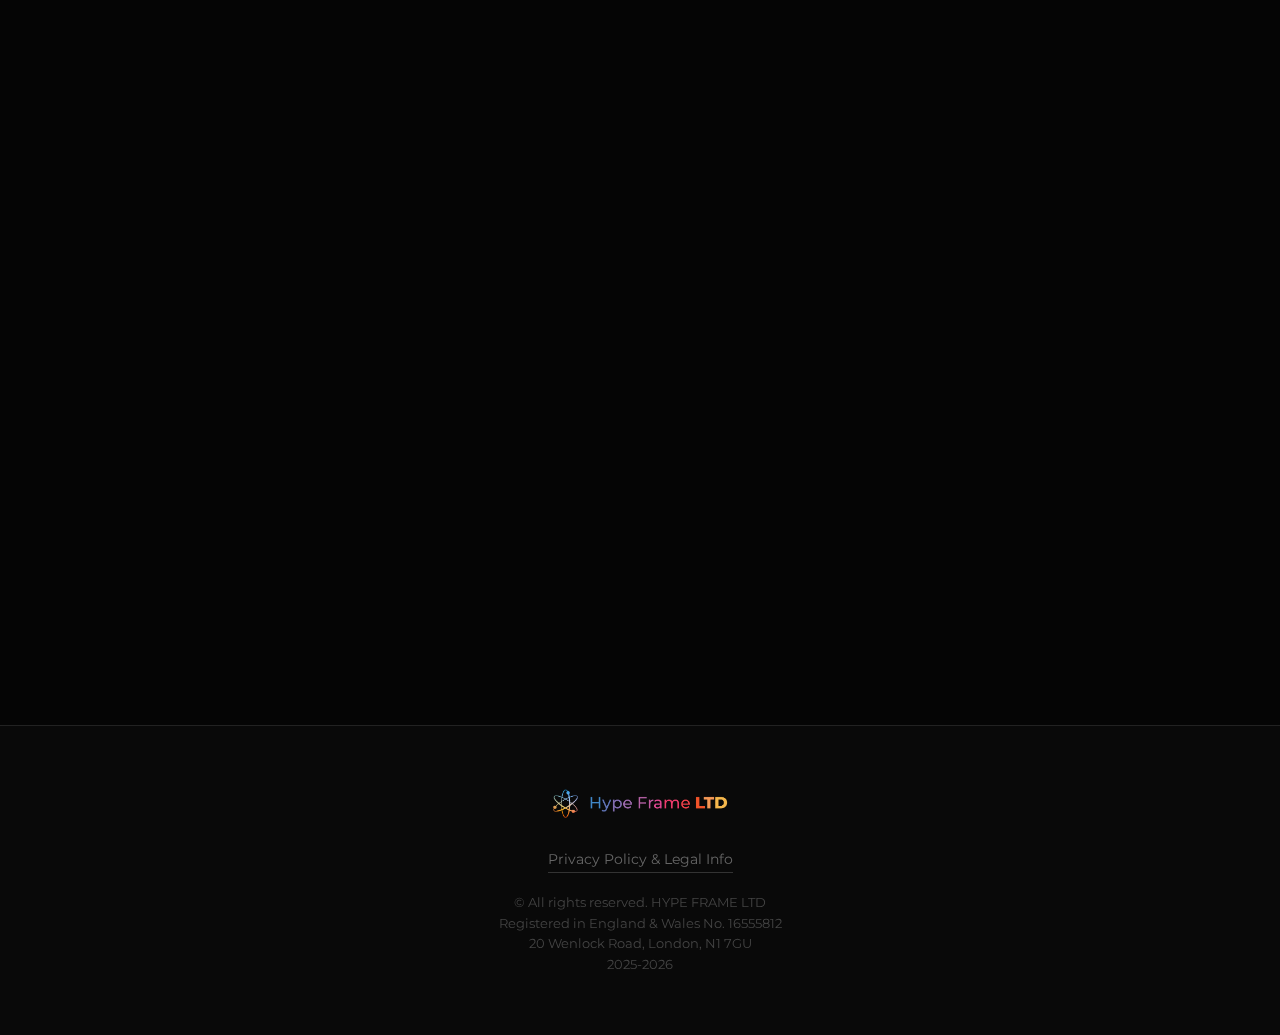
<file: digital.html>
<!DOCTYPE html>
<html lang="en">
<head>
    <meta charset="UTF-8">
    <meta name="viewport" content="width=device-width, initial-scale=1.0">
    <title>Digital Concierge | HYPE FRAME LTD</title>
    <link href="https://fonts.googleapis.com/css2?family=Montserrat:wght@400;600;800&display=swap" rel="stylesheet">
    <link href="https://unpkg.com/aos@2.3.1/dist/aos.css" rel="stylesheet">
    <link rel="stylesheet" href="style.css">
</head>
<body>

    <div class="background-blobs">
        <div class="blob blob-1"></div>
        <div class="blob blob-2"></div>
        <div class="blob blob-3"></div>
    </div>

    <div id="mobile-overlay" class="mobile-overlay">
        <button id="close-menu" class="close-btn" onclick="toggleMobileMenu()">&times;</button>
        <nav class="mobile-nav">
            <a href="index.html" data-i18n="menu_main">Home</a>
            <a href="index.html#services" data-i18n="menu_services">Services</a>
            <a href="contacts.html" data-i18n="menu_contacts">Contact & Payments</a>
        </nav>
        <div class="mobile-lang">
            <span onclick="setLanguage('ru'); toggleMobileMenu()">RU</span>
            <span class="lang-divider">|</span>
            <span onclick="setLanguage('en'); toggleMobileMenu()">EN</span>
        </div>
    </div>

    <header id="header" data-aos="fade-down">
        <div class="header-glass">
            <a href="/" class="logo">
                <img src="images/logo.png" alt="HYPE FRAME">
            </a>
            
            <nav class="main-menu">
                <a href="/" data-i18n="menu_main">Home</a>
                <a href="/#services" data-i18n="menu_services">Services</a>
                <a href="contacts.html" data-i18n="menu_contacts">Contact & Payments</a>
            </nav>

            <div class="lang-switch desktop-only">
                <span id="lang-ru" onclick="setLanguage('ru')">RU</span>
                <span class="separator">/</span>
                <span id="lang-en" class="active" onclick="setLanguage('en')">EN</span>
            </div>
        </div>

        <button id="burger-btn" class="burger-glass" onclick="toggleMobileMenu()">
            <div class="burger-line"></div>
            <div class="burger-line"></div>
        </button>
    </header>

    <section class="section movie-hero-section" style="padding-bottom: 0;">
        <div class="container" style="text-align: center; max-width: 900px;" data-aos="fade-up">
            <h2 data-i18n="hero_title" style="margin-bottom: 20px;">DIGITAL CONCIERGE</h2>
        </div>

        <div class="full-width-image" data-aos="zoom-in" data-aos-delay="200" style="margin-top: 30px; margin-bottom: 50px;">
            <img src="images/digital_hero.jpg" alt="Digital Lifestyle">
            <div class="orange-overlay"></div>
        </div>

        <div class="container" style="text-align: center; max-width: 900px;" data-aos="fade-up" data-aos-delay="400">
            <p class="lead-text" data-i18n="hero_desc">
                Technology evolves at breakneck speed. 15 years ago, we just saw the first iPhone; today, our whole life is digital. AI, VR, social media, online business... It's hard to keep up. We are your personal guide in this chaotic digital world.
            </p>
        </div>
    </section>

    <section class="section">
        <div class="container">
            <div class="section-header" data-aos="fade-up">
                <h2 data-i18n="services_title">OUR SOLUTIONS</h2>
                <p data-i18n="services_subtitle">From setting up your new iPhone to mastering AI.</p>
            </div>

            <div class="services-grid">
                
                <div class="service-card" data-aos="fade-up" data-aos-delay="100">
                    <div class="card-image-box">
                        <img src="images/dig_ios.jpg" alt="iOS Setup">
                    </div>
                    <div class="card-content">
                        <h3 data-i18n="serv1_title">iOS Ecosystem & Migration</h3>
                        <p data-i18n="serv1_desc">Seamless data transfer to your new iPhone/iPad. Setting up iCloud, mastering new features, and organizing your digital space.</p>
                    </div>
                    <div class="orange-backdrop-card"></div>
                </div>

                <div class="service-card" data-aos="fade-up" data-aos-delay="200">
                    <div class="card-image-box">
                        <img src="images/dig_apps.jpg" alt="App Recovery">
                    </div>
                    <div class="card-content">
                        <h3 data-i18n="serv2_title">Apps Installation</h3>
                        <p data-i18n="serv2_desc">Sometimes it might be more difficult than it is. Settip up family accounts, age restrictions for kids.</p>
                    </div>
                    <div class="orange-backdrop-card"></div>
                </div>

                <div class="service-card" data-aos="fade-up" data-aos-delay="300">
                    <div class="card-image-box">
                        <img src="images/dig_ai.jpg" alt="AI & ChatGPT">
                    </div>
                    <div class="card-content">
                        <h3 data-i18n="serv3_title">Artificial Intelligence</h3>
                        <p data-i18n="serv3_desc">Step into the future. Registration and setup of ChatGPT, Apple Intelligence configuration, and personal coaching on how to use AI.</p>
                    </div>
                    <div class="orange-backdrop-card"></div>
                </div>

                <div class="service-card" data-aos="fade-up" data-aos-delay="400">
                    <div class="card-image-box">
                        <img src="images/dig_mac.jpg" alt="MacOS Setup">
                    </div>
                    <div class="card-content">
                        <h3 data-i18n="serv4_title">MacOS Expert</h3>
                        <p data-i18n="serv4_desc">Moving to a new Mac? We handle data migration, system tuning, synchronization, and teach you the hidden tricks of MacOS.</p>
                    </div>
                    <div class="orange-backdrop-card"></div>
                </div>

                <div class="service-card" data-aos="fade-up" data-aos-delay="500">
                    <div class="card-image-box">
                        <img src="images/dig_soft.jpg" alt="Software Installation">
                    </div>
                    <div class="card-content">
                        <h3 data-i18n="serv5_title">Pro Software & Gaming</h3>
                        <p data-i18n="serv5_desc">Installation of Microsoft Office, Final Cut Pro, Logic Pro, Photoshop. Setup of modern AAA games on your Mac.</p>
                    </div>
                    <div class="orange-backdrop-card"></div>
                </div>

                <div class="service-card" data-aos="fade-up" data-aos-delay="600">
                    <div class="card-image-box">
                        <img src="images/dig_music.jpg" alt="Music Services">
                    </div>
                    <div class="card-content">
                        <h3 data-i18n="serv6_title">Music Access</h3>
                        <p data-i18n="serv6_desc">Spotify account creation, Apple Music account creation, subscription setup. Listen to music without borders.</p>
                    </div>
                    <div class="orange-backdrop-card"></div>
                </div>

                <div class="service-card" data-aos="fade-up" data-aos-delay="700">
                    <div class="card-image-box">
                        <img src="images/dig_docs.jpg" alt="Documents">
                    </div>
                    <div class="card-content">
                        <h3 data-i18n="serv7_title">Photoshop Services</h3>
                        <p data-i18n="serv7_desc">Creating, editing, and fixing. Anything you need to be fixed or upgraded.</p>
                    </div>
                    <div class="orange-backdrop-card"></div>
                </div>

                <div class="service-card" data-aos="fade-up" data-aos-delay="800">
                    <div class="card-image-box">
                        <img src="images/dig_web.jpg" alt="Web Design">
                    </div>
                    <div class="card-content">
                        <h3 data-i18n="serv8_title">Web Design & Domains</h3>
                        <p data-i18n="serv8_desc">Domain purchase, creation of Landing Pages and websites. We teach you how to manage your own platform.</p>
                    </div>
                    <div class="orange-backdrop-card"></div>
                </div>

                <div class="service-card" data-aos="fade-up" data-aos-delay="900">
                    <div class="card-image-box">
                        <img src="images/dig_video.jpg" alt="Video Editing">
                    </div>
                    <div class="card-content">
                        <h3 data-i18n="serv9_title">Video Editing</h3>
                        <p data-i18n="serv9_desc">Professional editing for Reels, Shorts, TikTok, or horizontal formats. From dynamic social content to wedding films.</p>
                    </div>
                    <div class="orange-backdrop-card"></div>
                </div>

            </div>
        </div>
    </section>

    <section id="request-form" class="section contact-section">
        <div class="container">
            <div class="form-wrapper" data-aos="flip-up">
                <h2 data-i18n="form_title">DIGITAL HELP IS HERE</h2>
                <p data-i18n="form_subtitle">Select the services you need, and we will calculate the cost.</p>
                
                <form action="https://formspree.io/f/xpqqjgvp" method="POST" class="contact-form">
                    
                    <div class="input-group">
                        <input type="text" name="name" data-placeholder="name_ph" placeholder="Your Name" required>
                        <input type="hidden" name="source_page" value="Digital Concierge Page">
                    </div>

                    <div class="radio-group-label" data-i18n="messenger_label">Preferred contact method?</div>
                    <div class="radio-group">
                        <input type="radio" id="contact-wa-dig" name="messenger_dig" value="WhatsApp" checked onchange="toggleContactMethodDig()">
                        <label for="contact-wa-dig">WhatsApp</label>
                        <input type="radio" id="contact-tg-dig" name="messenger_dig" value="Telegram" onchange="toggleContactMethodDig()">
                        <label for="contact-tg-dig">Telegram</label>
                    </div>

                    <div class="input-group" id="input-phone-group-dig">
                        <input type="tel" name="phone" id="input-phone-dig" data-placeholder="phone_ph" placeholder="Your Phone Number" required>
                    </div>
                    
                    <div class="input-group" id="input-tg-group-dig" style="display: none;">
                        <input type="text" name="telegram_username" id="input-tg-dig" placeholder="@username (Telegram)">
                    </div>

                    <div class="input-group">
                        <div class="select-wrapper">
                            <select name="digital_service" required>
                                <option value="" disabled selected data-i18n="select_default">Choose a service...</option>
                                <option value="iOS_Transfer" data-i18n="opt_1">iOS Setup & Transfer</option>
                                <option value="App_Restore" data-i18n="opt_2">Apps Installation</option>
                                <option value="AI_Setup" data-i18n="opt_3">AI & ChatGPT Setup</option>
                                <option value="MacOS_Setup" data-i18n="opt_4">MacOS Setup</option>
                                <option value="Soft_Install" data-i18n="opt_5">Pro Software Install</option>
                                <option value="Music_Account" data-i18n="opt_6">Spotify / Apple Music</option>
                                <option value="Docs_Trans" data-i18n="opt_7">Photoshop</option>
                                <option value="Web_Design" data-i18n="opt_8">Websites & Landing Pages</option>
                                <option value="Video_Edit" data-i18n="opt_9">Video Editing</option>
                                <option value="Complex" data-i18n="opt_10">Complex Request</option>
                            </select>
                            <span class="select-arrow">▼</span>
                        </div>
                    </div>

                    <button type="submit" class="btn btn-primary" data-i18n="btn_submit_quote">Get a Quote</button>
                </form>
            </div>
        </div>
    </section>

    <footer id="footer-glass">
        <div class="container footer-content">
            <div class="logo-footer">
                <img src="images/logo.png" alt="Logo">
            </div>
            
            <div class="footer-links">
                <a href="legal.html" class="footer-legal-link" data-i18n="footer_legal_link">Privacy Policy & Legal Info</a>
            </div>

            <p class="copyright">
                © All rights reserved. HYPE FRAME LTD<br>
                Registered in England & Wales No. 16555812<br>
                20 Wenlock Road, London, N1 7GU<br>
                2025-2026
            </p>
        </div>
    </footer>

    <script src="https://unpkg.com/aos@2.3.1/dist/aos.js"></script>
    <script>
        AOS.init({ duration: 1000, once: true });

        function toggleContactMethodDig() {
            const isWa = document.getElementById('contact-wa-dig').checked;
            const phoneGroup = document.getElementById('input-phone-group-dig');
            const tgGroup = document.getElementById('input-tg-group-dig');
            const phoneInput = document.getElementById('input-phone-dig');
            const tgInput = document.getElementById('input-tg-dig');

            if (isWa) {
                phoneGroup.style.display = 'block';
                tgGroup.style.display = 'none';
                phoneInput.setAttribute('required', 'required');
                tgInput.removeAttribute('required');
                tgInput.value = '';
            } else {
                phoneGroup.style.display = 'none';
                tgGroup.style.display = 'block';
                tgInput.setAttribute('required', 'required');
                phoneInput.removeAttribute('required');
                phoneInput.value = '';
            }
        }

        function toggleMobileMenu() {
            const overlay = document.getElementById('mobile-overlay');
            overlay.classList.toggle('active');
        }

        const translations = {
            ru: {
                menu_main: "Главная",
                menu_services: "Услуги",
                menu_contacts: "Контакты и Оплата",
                
                hero_title: "DIGITAL-КОНСЬЕРЖ",
                hero_desc: "Технологии меняются молниеносно. 15 лет назад мы увидели первый iPhone, а сегодня вся наша жизнь — в телефоне. Искусственный интеллект, VR, социальные сети, онлайн-бизнес... Успеть за всем этим сложно. Мы — ваш личный проводник в цифровом хаосе.",
                
                services_title: "НАШИ РЕШЕНИЯ",
                services_subtitle: "От настройки нового iPhone до внедрения Искусственного Интеллекта.",
                
                // Услуги
                serv1_title: "Экосистема iOS и Перенос",
                serv1_desc: "Бесшовный перенос данных со старого устройства на новый iPhone/iPad. Настройка iCloud, обучение новым фишкам и организация цифрового пространства.",
                
                serv2_title: "Установка Приложений",
                serv2_desc: "Иногда это может быть сложнее чем кажется. Настройка семьи в iCloud, детских аккаунтов с ограничениями.",
                
                serv3_title: "Искусственный Интеллект",
                serv3_desc: "Шаг в будущее. Регистрация и установка ChatGPT, настройка Apple Intelligence, личное обучение работе с нейросетями для жизни и работы.",
                
                serv4_title: "Настройка MacOS",
                serv4_desc: "Переезд на новый Mac? Сделаем перенос данных, настроим систему, синхронизацию и научим неочевидным приемам работы.",
                
                serv5_title: "Программы и Игры",
                serv5_desc: "Установка Microsoft Office, Final Cut Pro, Logic Pro, Photoshop. Настройка современных AAA-игр на вашем Mac.",
                
                serv6_title: "Музыка без границ",
                serv6_desc: "Создание аккаунта Spotify, создание аккаунта Apple Music, оформление подписок. Слушайте музыку без ограничений.",
                
                serv7_title: "Услуги Photoshop",
                serv7_desc: "Создание, правка и форматирование. Любые вопросы и проблемы с фотошопом.",
                
                serv8_title: "Сайты и Landing Page",
                serv8_desc: "Покупка домена, создание сайтов и посадочных страниц. Обучение работе с платформой для самостоятельного ведения.",
                
                serv9_title: "Монтаж Видео",
                serv9_desc: "Профессиональный монтаж Reels, Shorts, TikTok или горизонтальных видео. От динамичных роликов для соцсетей до свадебных фильмов.",

                // Форма
                form_title: "НУЖНА ПОМОЩЬ?",
                form_subtitle: "Выберите интересующие услуги, и мы рассчитаем стоимость.",
                name_ph: "Ваше имя",
                phone_ph: "Ваш номер телефона",
                messenger_label: "Где удобнее ответить?",
                
                select_default: "Выберите услугу...",
                opt_1: "Настройка iOS / Перенос данных",
                opt_2: "Установка приложений",
                opt_3: "ИИ и ChatGPT",
                opt_4: "Настройка MacOS",
                opt_5: "Установка программ (Office/Pro)",
                opt_6: "Spotify / Apple Music",
                opt_7: "Услуги Photoshop",
                opt_8: "Сайты и Лендинги",
                opt_9: "Монтаж видео",
                opt_10: "Комплексный запрос",
                
                btn_submit_quote: "Узнать стоимость",
                footer_legal_link: "Политика Конфиденциальности и Реквизиты"
            },
            en: {
                menu_main: "Home",
                menu_services: "Services",
                menu_contacts: "Contact & Payments",
                
                hero_title: "DIGITAL CONCIERGE",
                hero_desc: "Technology evolves at breakneck speed. 15 years ago, we just saw the first iPhone; today, our whole life is digital. AI, VR, social media, online business... It's hard to keep up. We are your personal guide in this chaotic digital world.",
                
                services_title: "OUR SOLUTIONS",
                services_subtitle: "From setting up your new iPhone to mastering AI.",
                
                // Services
                serv1_title: "iOS Ecosystem & Migration",
                serv1_desc: "Seamless data transfer to your new iPhone/iPad. Setting up iCloud, mastering new features, and organizing your digital space.",
                
                serv2_title: "Apps Installation",
                serv2_desc: "Sometimes it might be more difficult than it is. Settip up family accounts, age restrictions for kids.",
                
                serv3_title: "Artificial Intelligence",
                serv3_desc: "Step into the future. Registration and setup of ChatGPT, Apple Intelligence configuration, and personal coaching on how to use AI.",
                
                serv4_title: "MacOS Expert",
                serv4_desc: "Moving to a new Mac? We handle data migration, system tuning, synchronization, and teach you the hidden tricks of MacOS.",
                
                serv5_title: "Pro Software & Gaming",
                serv5_desc: "Installation of Microsoft Office, Final Cut Pro, Logic Pro, Photoshop. Setup of modern AAA games on your Mac.",
                
                serv6_title: "Music Access",
                serv6_desc: "Spotify account creation, Apple Music account creation, subscription setup. Listen to music without borders.",
                
                serv7_title: "Photoshop Services",
                serv7_desc: "Creating, editing, and fixing. Anything you need to be fixed or upgraded.",
                
                serv8_title: "Web Design & Domains",
                serv8_desc: "Domain purchase, creation of Landing Pages and websites. We teach you how to manage your own platform.",
                
                serv9_title: "Video Editing",
                serv9_desc: "Professional editing for Reels, Shorts, TikTok, or horizontal formats. From dynamic social content to wedding films.",

                // Form
                form_title: "DIGITAL HELP IS HERE",
                form_subtitle: "Select the services you need, and we will calculate the cost.",
                name_ph: "Your Name",
                phone_ph: "Your Phone Number",
                messenger_label: "Preferred contact method?",
                
                select_default: "Choose a service...",
                opt_1: "iOS Setup & Transfer",
                opt_2: "Apps Installation",
                opt_3: "AI & ChatGPT Setup",
                opt_4: "MacOS Setup",
                opt_5: "Pro Software Install",
                opt_6: "Spotify / Apple Music",
                opt_7: "Photoshop Services",
                opt_8: "Websites & Landing Pages",
                opt_9: "Video Editing",
                opt_10: "Complex Request",
                
                btn_submit_quote: "Get a Quote",
                footer_legal_link: "Privacy Policy & Legal Info"
            }
        };

        function setLanguage(lang) {
            localStorage.setItem('language', lang);

            if(document.getElementById('lang-ru')) {
                document.getElementById('lang-ru').classList.remove('active');
                document.getElementById('lang-en').classList.remove('active');
                document.getElementById('lang-' + lang).classList.add('active');
            }
            const elements = document.querySelectorAll('[data-i18n]');
            elements.forEach(el => {
                const key = el.getAttribute('data-i18n');
                if (translations[lang][key]) {
                    el.innerHTML = translations[lang][key];
                }
            });
            const inputs = document.querySelectorAll('[data-placeholder]');
            inputs.forEach(el => {
                const key = el.getAttribute('data-placeholder');
                if (translations[lang][key]) {
                    el.setAttribute('placeholder', translations[lang][key]);
                }
            });
        }

        document.addEventListener('DOMContentLoaded', () => {
            const savedLang = localStorage.getItem('language') || 'en';
            setLanguage(savedLang);
        });
    </script>
</body>
</html>
</file>
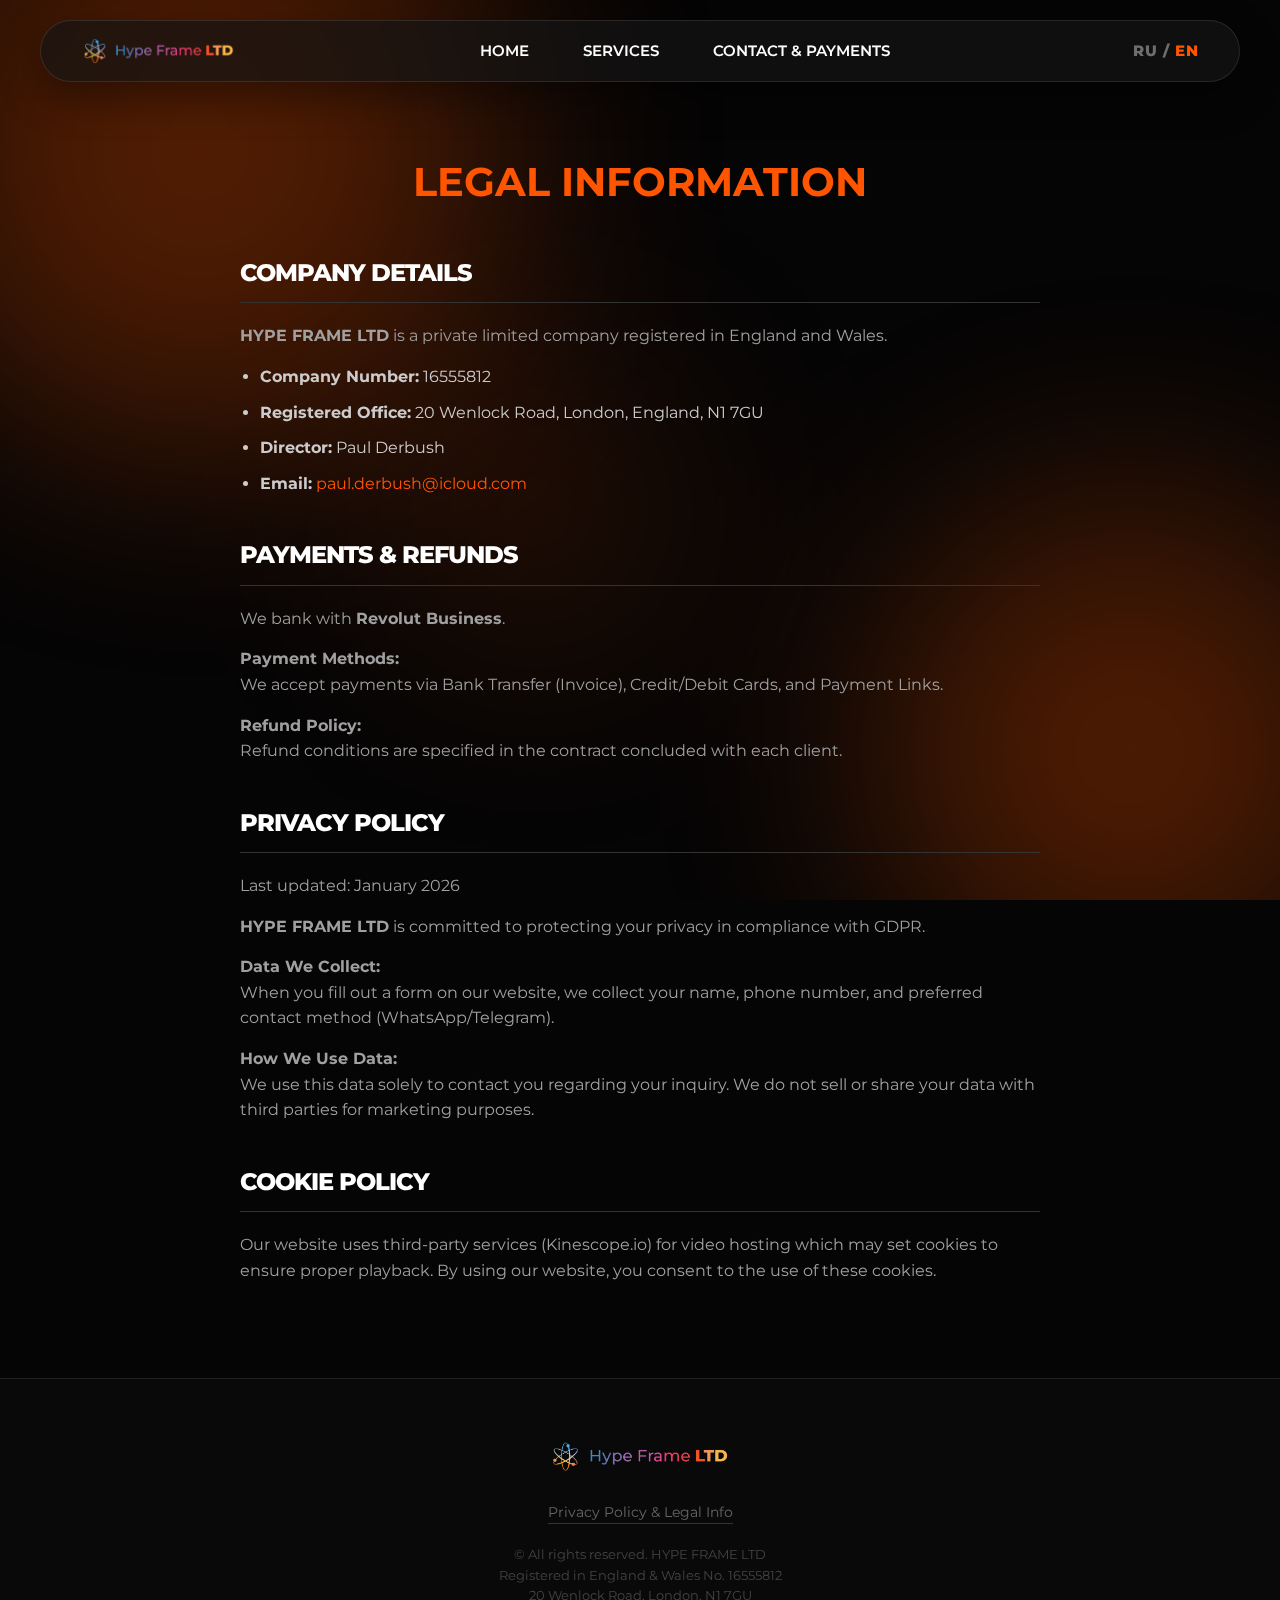
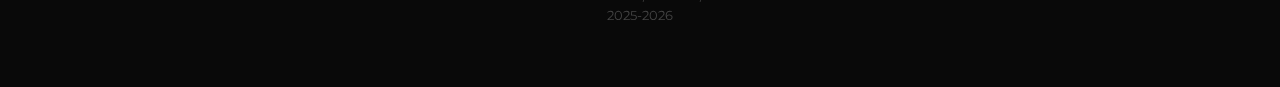
<file: legal.html>
<!DOCTYPE html>
<html lang="en">
<head>
    <meta charset="UTF-8">
    <meta name="viewport" content="width=device-width, initial-scale=1.0">
    <title>Legal Information | HYPE FRAME LTD</title>
    <link href="https://fonts.googleapis.com/css2?family=Montserrat:wght@400;600;800&display=swap" rel="stylesheet">
    <link href="https://unpkg.com/aos@2.3.1/dist/aos.css" rel="stylesheet">
    <link rel="stylesheet" href="style.css">
    <style>
        /* Локальные стили для текстовой страницы */
        .legal-section { padding-top: 150px; padding-bottom: 80px; }
        .legal-content { max-width: 800px; margin: 0 auto; color: #ccc; text-align: left; }
        .legal-content h1 { font-size: 2.5rem; color: var(--primary); margin-bottom: 40px; text-transform: uppercase; text-align: center; }
        .legal-content h2 { font-size: 1.5rem; color: #fff; margin-top: 40px; margin-bottom: 20px; border-bottom: 1px solid #333; padding-bottom: 10px; }
        .legal-content p { margin-bottom: 15px; font-size: 1rem; line-height: 1.6; }
        .legal-content ul { margin-bottom: 20px; padding-left: 20px; }
        .legal-content li { margin-bottom: 10px; }
        /* Ссылка на email */
        .legal-content a { color: var(--primary); text-decoration: none; transition: 0.3s; }
        .legal-content a:hover { text-decoration: underline; }
    </style>
</head>
<body>

    <div class="background-blobs">
        <div class="blob blob-1"></div>
        <div class="blob blob-2"></div>
        <div class="blob blob-3"></div>
    </div>

    <div id="mobile-overlay" class="mobile-overlay">
        <button id="close-menu" class="close-btn" onclick="toggleMobileMenu()">&times;</button>
        <nav class="mobile-nav">
            <a href="index.html" data-i18n="menu_main">Home</a>
            <a href="index.html#services" data-i18n="menu_services">Services</a>
            <a href="contacts.html" data-i18n="menu_contacts">Contact & Payments</a>
        </nav>
        <div class="mobile-lang">
            <span onclick="setLanguage('ru'); toggleMobileMenu()">RU</span>
            <span class="lang-divider">|</span>
            <span onclick="setLanguage('en'); toggleMobileMenu()">EN</span>
        </div>
    </div>

    <header id="header" data-aos="fade-down">
        <div class="header-glass">
            <a href="index.html" class="logo">
                <img src="images/logo.png" alt="HYPE FRAME">
            </a>
            
            <nav class="main-menu">
                <a href="index.html" data-i18n="menu_main">Home</a>
                <a href="index.html#services" data-i18n="menu_services">Services</a>
                <a href="contacts.html" data-i18n="menu_contacts">Contact & Payments</a>
            </nav>

            <div class="lang-switch desktop-only">
                <span id="lang-ru" onclick="setLanguage('ru')">RU</span>
                <span class="separator">/</span>
                <span id="lang-en" class="active" onclick="setLanguage('en')">EN</span>
            </div>
        </div>

        <button id="burger-btn" class="burger-glass" onclick="toggleMobileMenu()">
            <div class="burger-line"></div>
            <div class="burger-line"></div>
        </button>
    </header>

    <section class="section legal-section">
        <div class="container">
            <div class="legal-content">
                
                <h1 data-i18n="legal_title">Legal Information</h1>

                <h2 data-i18n="legal_company_title">Company Details</h2>
                <p data-i18n="legal_company_text"><strong>HYPE FRAME LTD</strong> is a private limited company registered in England and Wales.</p>
                <ul>
                    <li data-i18n="legal_company_number"><strong>Company Number:</strong> 16555812</li>
                    <li data-i18n="legal_company_address"><strong>Registered Office:</strong> 20 Wenlock Road, London, England, N1 7GU</li>
                    <li data-i18n="legal_company_director"><strong>Director:</strong> Paul Derbush</li>
                    <li><strong>Email:</strong> <a href="mailto:paul.derbush@icloud.com">paul.derbush@icloud.com</a></li>
                </ul>

                <h2 data-i18n="legal_payments_title">Payments & Refunds</h2>
                <p data-i18n="legal_payments_bank">We bank with <strong>Revolut Business</strong>.</p>
                
                <p>
                    <strong data-i18n="legal_payment_methods_title">Payment Methods:</strong><br>
                    <span data-i18n="legal_payment_methods_text">We accept payments via Bank Transfer (Invoice), Credit/Debit Cards, and Payment Links.</span>
                </p>
                
                <p>
                    <strong data-i18n="legal_refund_title">Refund Policy:</strong><br>
                    <span data-i18n="legal_refund_text">Refund conditions are specified in the contract concluded with each client.</span>
                </p>

                <h2 data-i18n="legal_privacy_title">Privacy Policy</h2>
                <p data-i18n="legal_privacy_updated">Last updated: January 2026</p>
                <p data-i18n="legal_privacy_intro"><strong>HYPE FRAME LTD</strong> is committed to protecting your privacy in compliance with GDPR.</p>
                
                <p>
                    <strong data-i18n="legal_data_collect_title">Data We Collect:</strong><br>
                    <span data-i18n="legal_data_collect_text">When you fill out a form on our website, we collect your name, phone number, and preferred contact method (WhatsApp/Telegram).</span>
                </p>

                <p>
                    <strong data-i18n="legal_data_use_title">How We Use Data:</strong><br>
                    <span data-i18n="legal_data_use_text">We use this data solely to contact you regarding your inquiry. We do not sell or share your data with third parties for marketing purposes.</span>
                </p>

                <h2 data-i18n="legal_cookie_title">Cookie Policy</h2>
                <p data-i18n="legal_cookie_text">Our website uses third-party services (Kinescope.io) for video hosting which may set cookies to ensure proper playback. By using our website, you consent to the use of these cookies.</p>

            </div>
        </div>
    </section>

    <footer id="footer-glass">
        <div class="container footer-content">
            <div class="logo-footer">
                <img src="images/logo.png" alt="Logo">
            </div>
            
            <div class="footer-links" style="margin-bottom: 20px;">
                <a href="legal.html" style="color: #666; text-decoration: none; font-size: 0.9rem; border-bottom: 1px solid #333; padding-bottom: 2px;" data-i18n="footer_legal_link">Privacy Policy & Legal Info</a>
            </div>

            <p class="copyright" style="color: #444; font-size: 0.8rem;">
                © All rights reserved. HYPE FRAME LTD<br>
                Registered in England & Wales No. 16555812<br>
                20 Wenlock Road, London, N1 7GU<br>
                2025-2026
            </p>
        </div>
    </footer>

    <script src="https://unpkg.com/aos@2.3.1/dist/aos.js"></script>
    <script>
        AOS.init({ duration: 1000, once: true });

        function toggleMobileMenu() {
            const overlay = document.getElementById('mobile-overlay');
            overlay.classList.toggle('active');
        }

        const translations = {
            ru: {
                menu_main: "Главная",
                menu_services: "Услуги",
                menu_contacts: "Контакты и Оплата",
                
                // ЮРИДИЧЕСКАЯ ИНФОРМАЦИЯ
                legal_title: "Юридическая Информация",
                legal_company_title: "Реквизиты Компании",
                legal_company_text: "<strong>HYPE FRAME LTD</strong> — это частная компания с ограниченной ответственностью, зарегистрированная в Англии и Уэльсе.",
                legal_company_number: "<strong>Номер компании:</strong> 16555812",
                legal_company_address: "<strong>Юридический адрес:</strong> 20 Wenlock Road, London, England, N1 7GU",
                legal_company_director: "<strong>Директор:</strong> Paul Derbush",
                
                legal_payments_title: "Оплата и Возвраты",
                legal_payments_bank: "Мы обслуживаемся в банке <strong>Revolut Business</strong>.",
                legal_payment_methods_title: "Способы оплаты:",
                legal_payment_methods_text: "Мы принимаем оплату банковским переводом (по инвойсу), кредитными/дебетовыми картами и по платежным ссылкам.",
                legal_refund_title: "Политика возврата:",
                legal_refund_text: "Условия возврата средств прописаны в договоре, заключаемом с каждым клиентом.",
                
                legal_privacy_title: "Политика Конфиденциальности",
                legal_privacy_updated: "Последнее обновление: Январь 2026",
                legal_privacy_intro: "<strong>HYPE FRAME LTD</strong> обязуется защищать вашу конфиденциальность в соответствии с GDPR.",
                legal_data_collect_title: "Данные, которые мы собираем:",
                legal_data_collect_text: "Когда вы заполняете форму на нашем сайте, мы собираем ваше имя, номер телефона и предпочтительный способ связи (WhatsApp/Telegram).",
                legal_data_use_title: "Как мы используем данные:",
                legal_data_use_text: "Мы используем эти данные исключительно для связи с вами по вашему запросу. Мы не продаем и не передаем ваши данные третьим лицам в маркетинговых целях.",
                
                legal_cookie_title: "Файлы Cookie",
                legal_cookie_text: "Наш сайт использует сторонние сервисы (Kinescope.io) для видеохостинга, которые могут устанавливать файлы cookie для обеспечения правильного воспроизведения. Используя наш сайт, вы соглашаетесь с использованием этих файлов cookie.",
                
                footer_legal_link: "Политика Конфиденциальности и Реквизиты"
            },
            en: {
                menu_main: "Home",
                menu_services: "Services",
                menu_contacts: "Contact & Payments",
                
                // LEGAL INFO
                legal_title: "Legal Information",
                legal_company_title: "Company Details",
                legal_company_text: "<strong>HYPE FRAME LTD</strong> is a private limited company registered in England and Wales.",
                legal_company_number: "<strong>Company Number:</strong> 16555812",
                legal_company_address: "<strong>Registered Office:</strong> 20 Wenlock Road, London, England, N1 7GU",
                legal_company_director: "<strong>Director:</strong> Paul Derbush",
                
                legal_payments_title: "Payments & Refunds",
                legal_payments_bank: "We bank with <strong>Revolut Business</strong>.",
                legal_payment_methods_title: "Payment Methods:",
                legal_payment_methods_text: "We accept payments via Bank Transfer (Invoice), Credit/Debit Cards, and Payment Links.",
                legal_refund_title: "Refund Policy:",
                legal_refund_text: "Refund conditions are specified in the contract concluded with each client.",
                
                legal_privacy_title: "Privacy Policy",
                legal_privacy_updated: "Last updated: January 2026",
                legal_privacy_intro: "<strong>HYPE FRAME LTD</strong> is committed to protecting your privacy in compliance with GDPR.",
                legal_data_collect_title: "Data We Collect:",
                legal_data_collect_text: "When you fill out a form on our website, we collect your name, phone number, and preferred contact method (WhatsApp/Telegram).",
                legal_data_use_title: "How We Use Data:",
                legal_data_use_text: "We use this data solely to contact you regarding your inquiry. We do not sell or share your data with third parties for marketing purposes.",
                
                legal_cookie_title: "Cookie Policy",
                legal_cookie_text: "Our website uses third-party services (Kinescope.io) for video hosting which may set cookies to ensure proper playback. By using our website, you consent to the use of these cookies.",

                footer_legal_link: "Privacy Policy & Legal Info"
            }
        };

        function setLanguage(lang) {
            // 1. ЗАПОМИНАЕМ ВЫБОР
            localStorage.setItem('language', lang);

            // 2. МЕНЯЕМ АКТИВНУЮ КНОПКУ
            if(document.getElementById('lang-ru')) {
                document.getElementById('lang-ru').classList.remove('active');
                document.getElementById('lang-en').classList.remove('active');
                document.getElementById('lang-' + lang).classList.add('active');
            }

            // 3. МЕНЯЕМ ТЕКСТЫ
            const elements = document.querySelectorAll('[data-i18n]');
            elements.forEach(el => {
                const key = el.getAttribute('data-i18n');
                if (translations[lang] && translations[lang][key]) {
                    el.innerHTML = translations[lang][key];
                }
            });

            // 4. МЕНЯЕМ ПОДСКАЗКИ (PLACEHOLDERS)
            const inputs = document.querySelectorAll('[data-placeholder]');
            inputs.forEach(el => {
                const key = el.getAttribute('data-placeholder');
                if (translations[lang] && translations[lang][key]) {
                    el.setAttribute('placeholder', translations[lang][key]);
                }
            });
        }

        // 5. ПРОВЕРЯЕМ ПАМЯТЬ ПРИ ЗАГРУЗКЕ
        document.addEventListener('DOMContentLoaded', () => {
            const savedLang = localStorage.getItem('language') || 'en';
            setLanguage(savedLang);
        });
    </script>
</body>
</html>
</file>
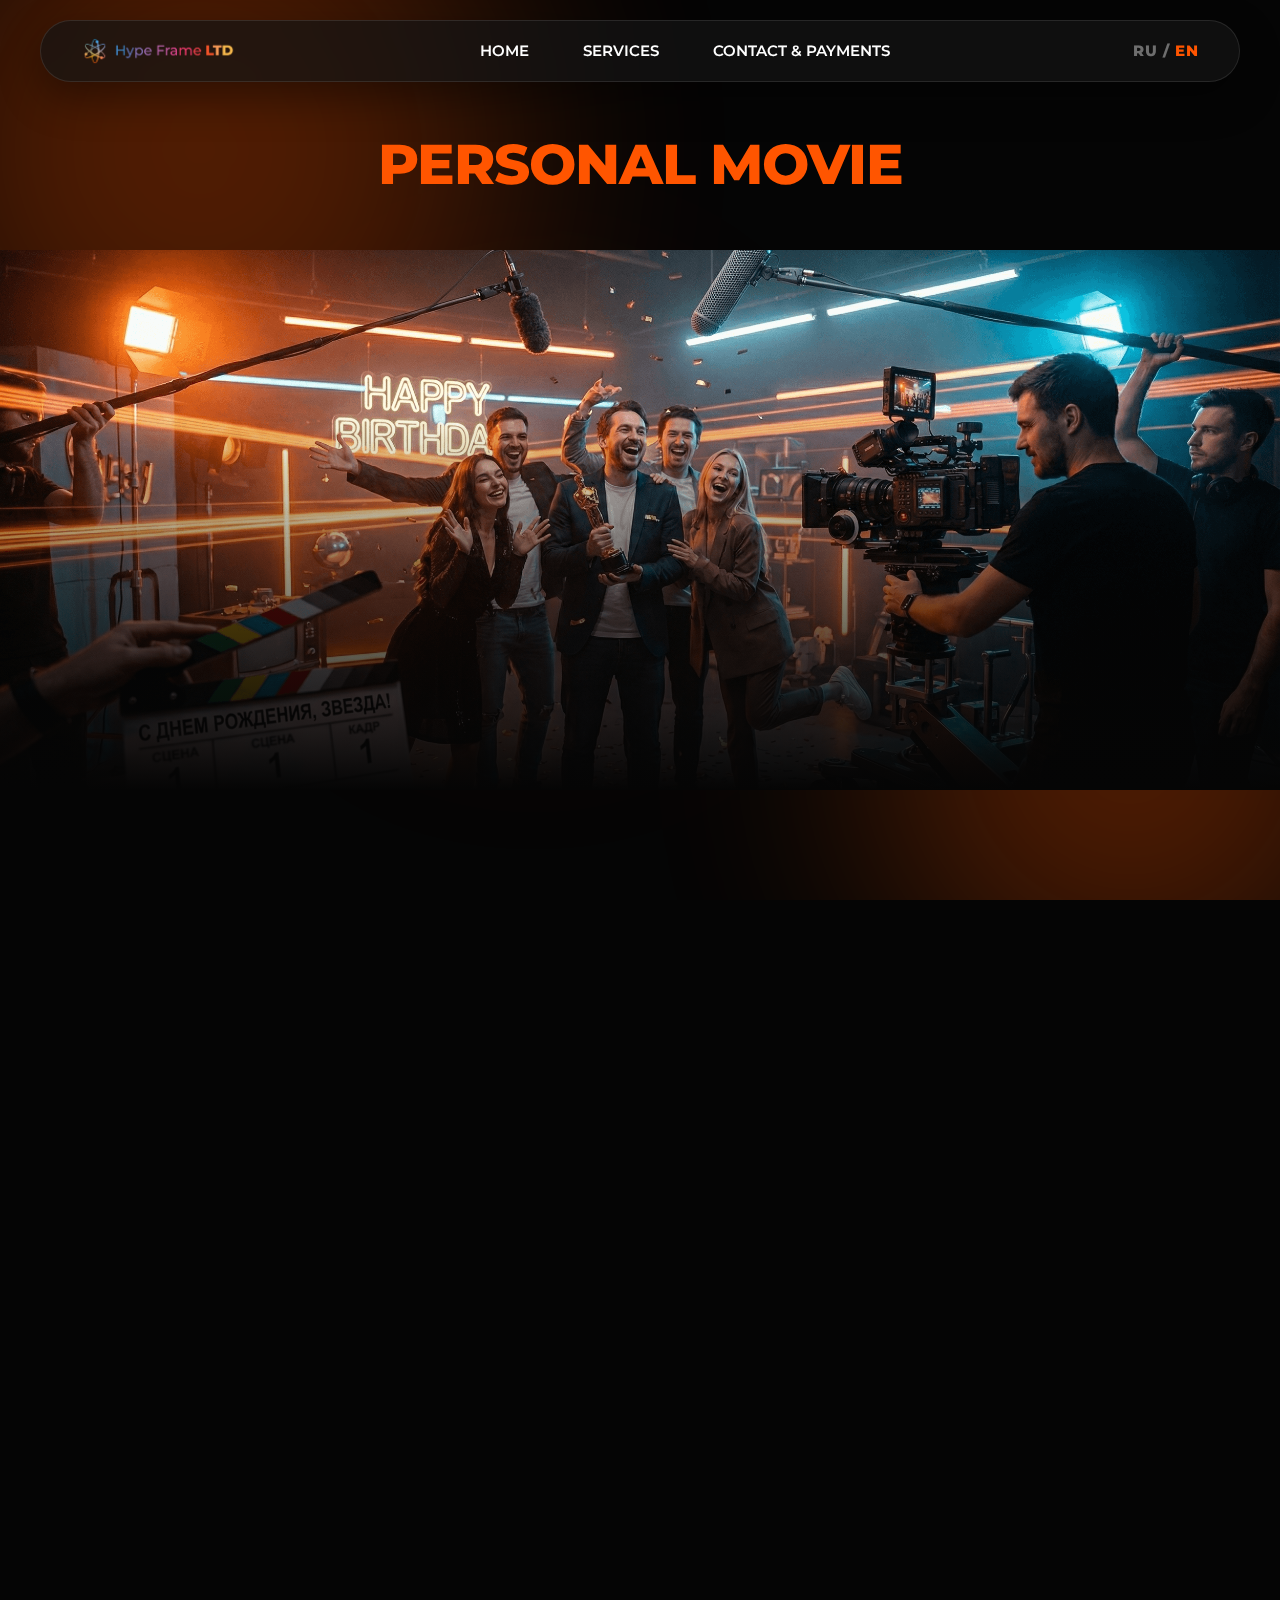
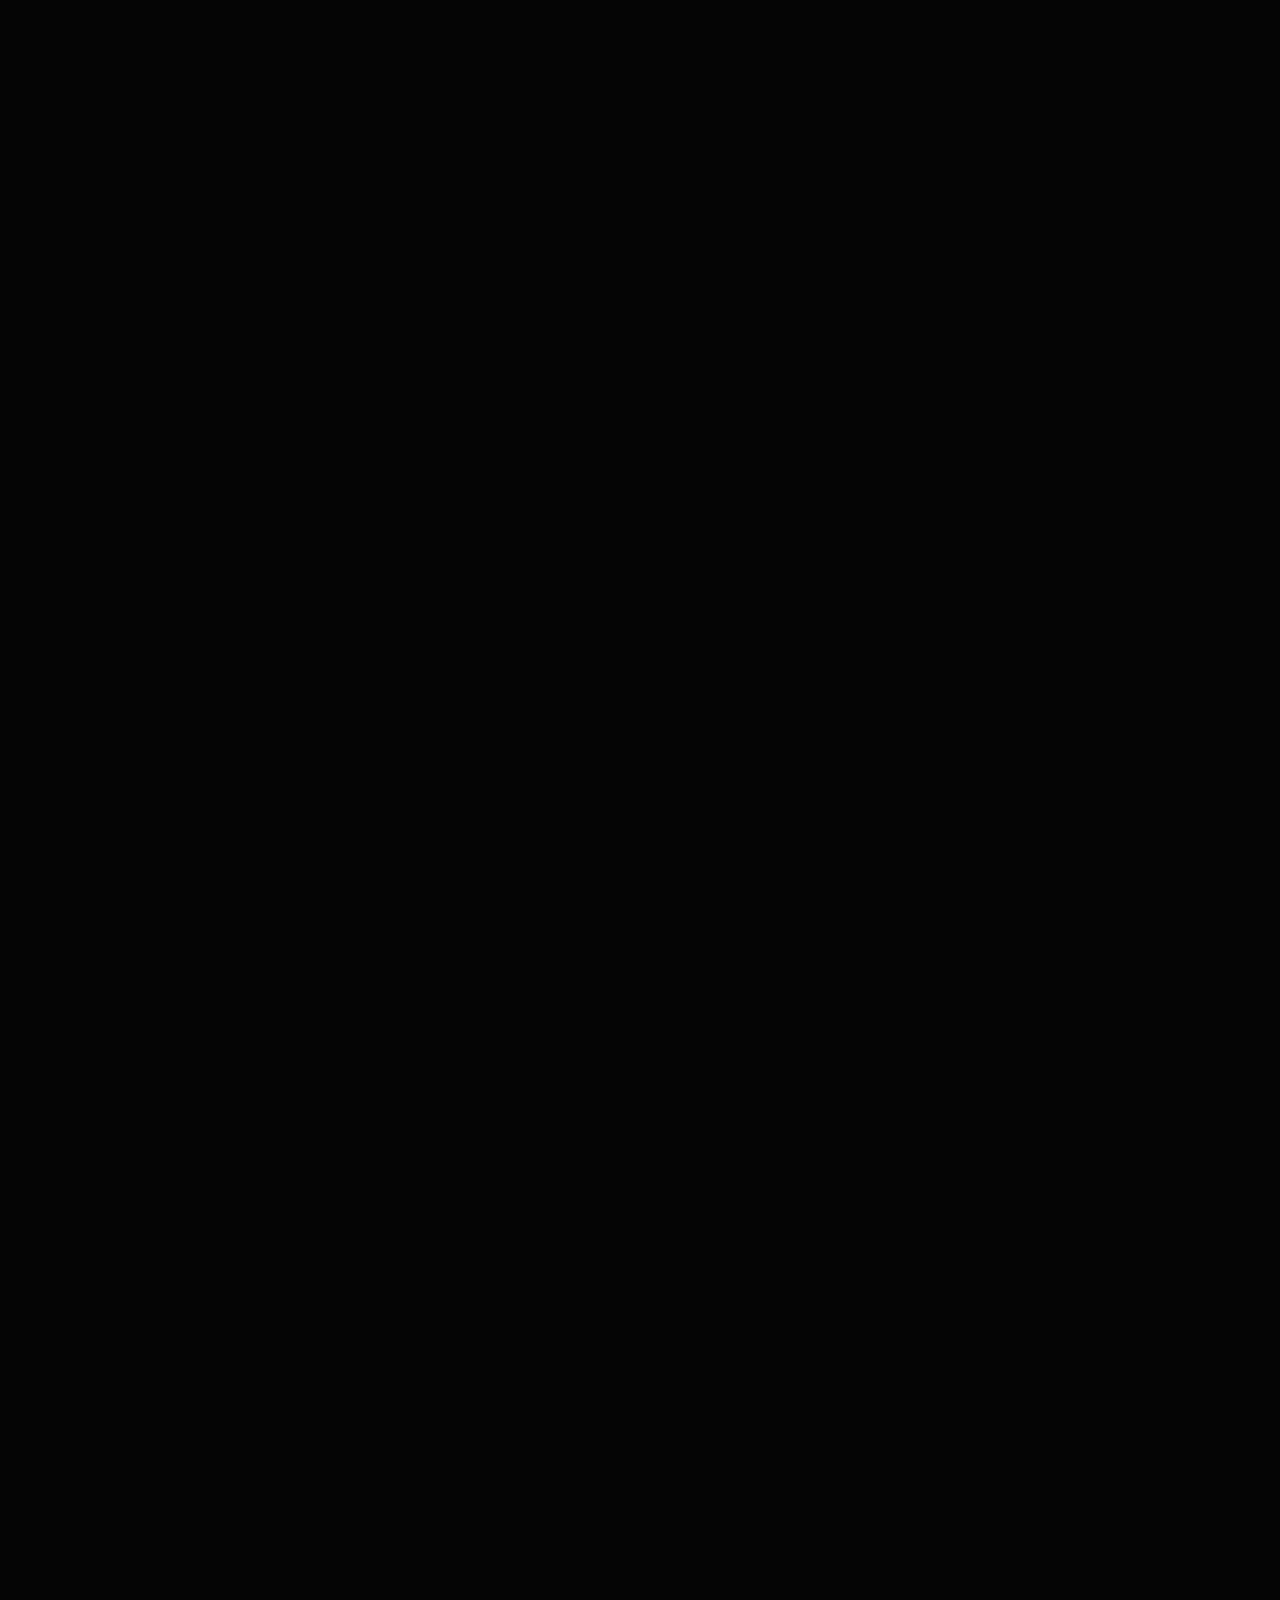
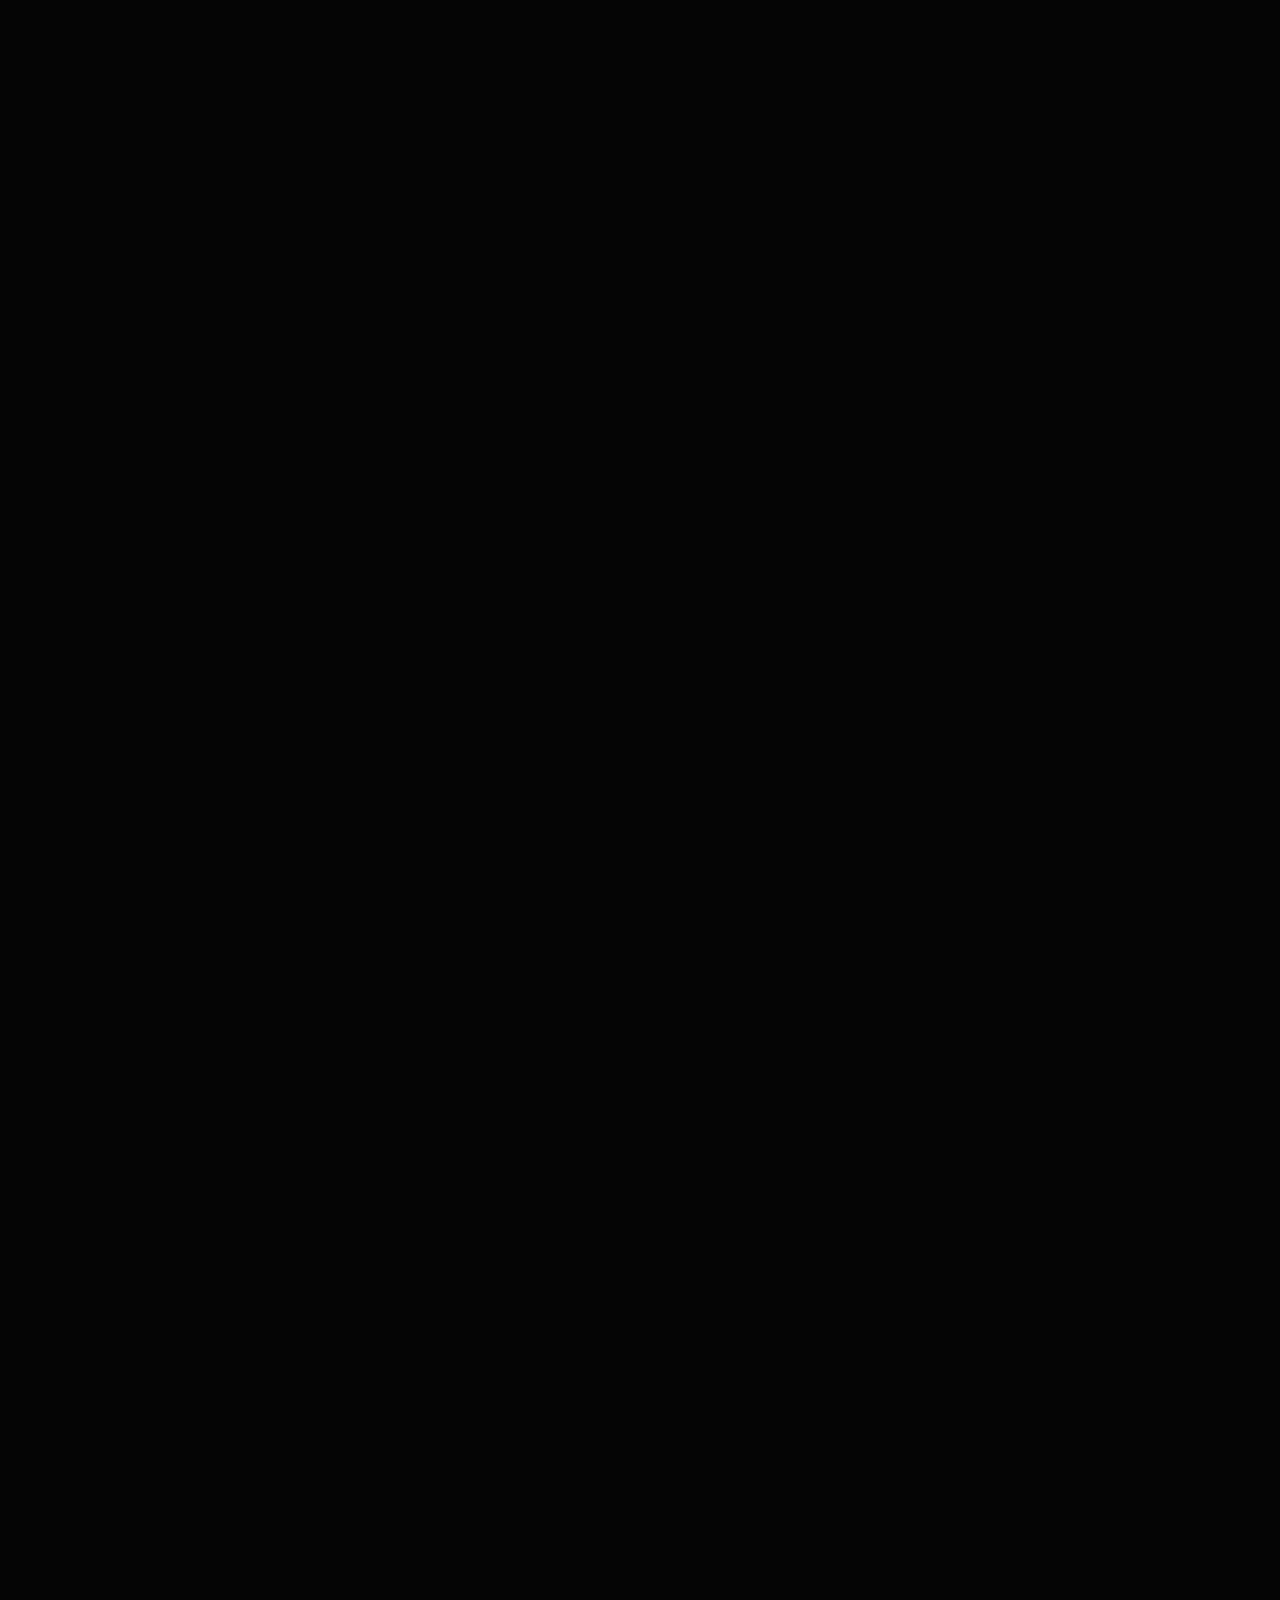
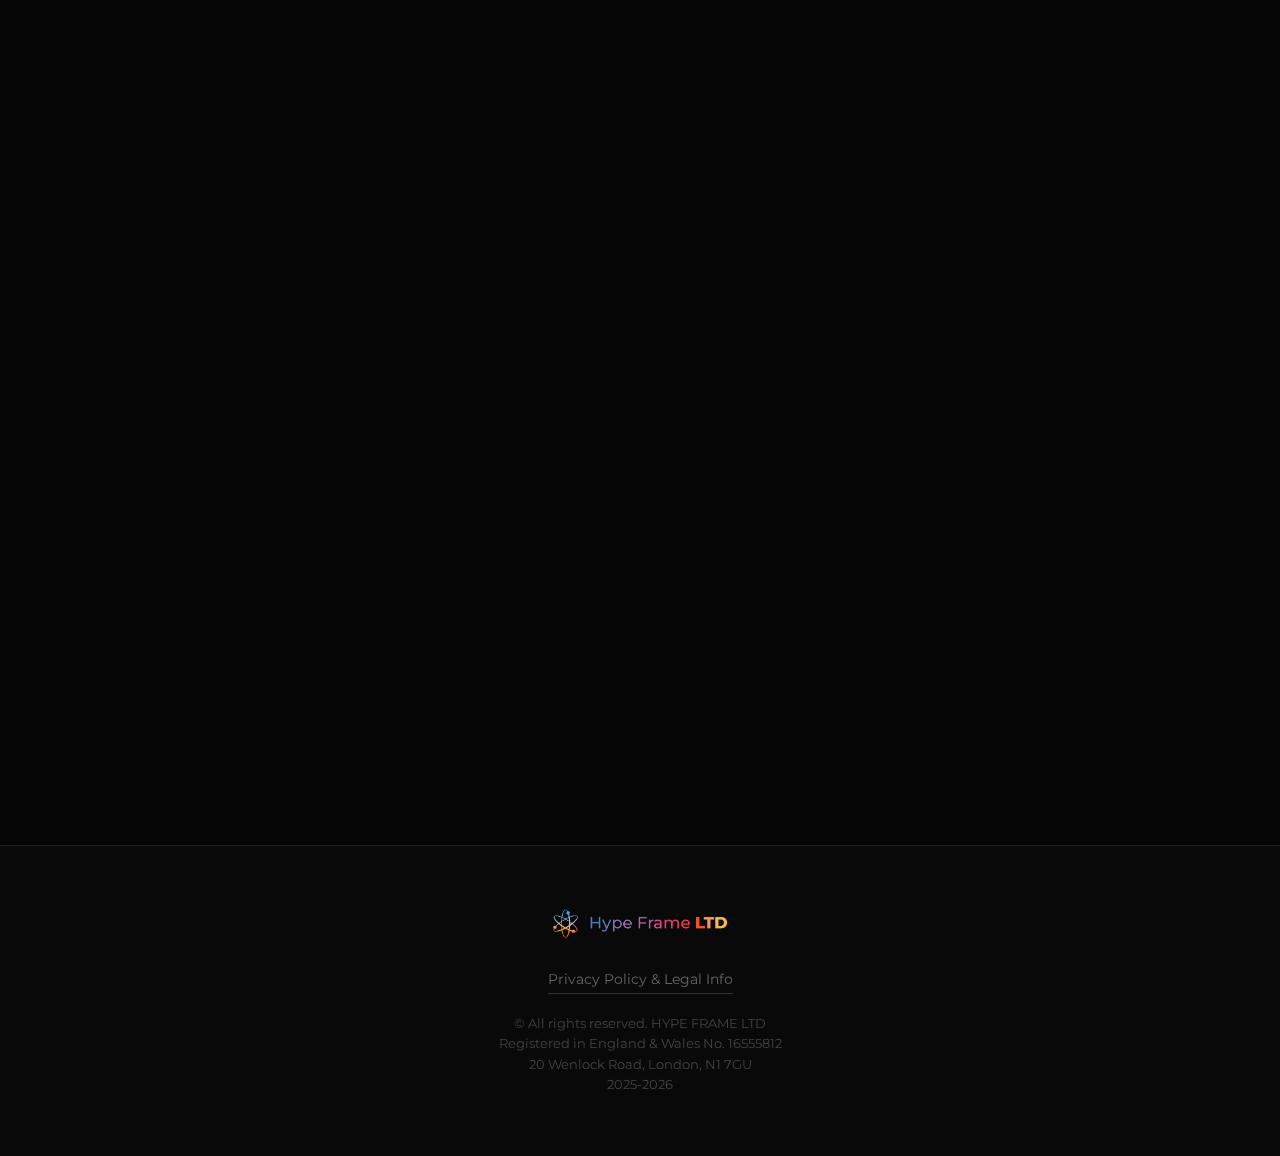
<file: movie.html>
<!DOCTYPE html>
<html lang="en">
<head>
    <meta charset="UTF-8">
    <meta name="viewport" content="width=device-width, initial-scale=1.0">
    <title>Personal Movie | HYPE FRAME LTD</title>
    <link href="https://fonts.googleapis.com/css2?family=Montserrat:wght@400;600;800&display=swap" rel="stylesheet">
    <link href="https://unpkg.com/aos@2.3.1/dist/aos.css" rel="stylesheet">
    <link rel="stylesheet" href="style.css">
</head>
<body>

    <div class="background-blobs">
        <div class="blob blob-1"></div>
        <div class="blob blob-2"></div>
        <div class="blob blob-3"></div>
    </div>

    <div id="mobile-overlay" class="mobile-overlay">
        <button id="close-menu" class="close-btn" onclick="toggleMobileMenu()">&times;</button>
        <nav class="mobile-nav">
            <a href="index.html" data-i18n="menu_main">Home</a>
            <a href="index.html#services" data-i18n="menu_services">Services</a>
            <a href="contacts.html" data-i18n="menu_contacts">Contact & Payments</a>
        </nav>
        <div class="mobile-lang">
            <span onclick="setLanguage('ru'); toggleMobileMenu()">RU</span>
            <span class="lang-divider">|</span>
            <span onclick="setLanguage('en'); toggleMobileMenu()">EN</span>
        </div>
    </div>

    <header id="header" data-aos="fade-down">
        <div class="header-glass">
            <a href="index.html" class="logo">
                <img src="images/logo.png" alt="HYPE FRAME">
            </a>
            
            <nav class="main-menu">
                <a href="index.html" data-i18n="menu_main">Home</a>
                <a href="index.html#services" data-i18n="menu_services">Services</a>
                <a href="contacts.html" data-i18n="menu_contacts">Contact & Payments</a>
            </nav>

            <div class="lang-switch desktop-only">
                <span id="lang-ru" onclick="setLanguage('ru')">RU</span>
                <span class="separator">/</span>
                <span id="lang-en" class="active" onclick="setLanguage('en')">EN</span>
            </div>
        </div>

        <button id="burger-btn" class="burger-glass" onclick="toggleMobileMenu()">
            <div class="burger-line"></div>
            <div class="burger-line"></div>
        </button>
    </header>

    <section class="section movie-hero-section">
        <div class="container" data-aos="fade-up">
            <h2 data-i18n="movie_title">PERSONAL MOVIE</h2>
        </div>
        <div class="full-width-image" data-aos="zoom-in" data-aos-delay="200">
            <img src="images/movie_hero.jpg" alt="Cinematic filming process">
            <div class="orange-overlay"></div>
        </div>
    </section>

    <section class="section">
        <div class="container">
            <div class="manifesto-block" data-aos="fade-up">
                <h3 class="orange-text" data-i18n="manifesto_subtitle">More Than Just a Video</h3>
                <h2 data-i18n="manifesto_title">YOUR LEGACY IN 4K</h2>
                <p class="lead-text" data-i18n="manifesto_text_1">
                    Forget boring greeting videos where everyone awkwardly sits in front of a camera. We are creating a <b>real movie</b> with a plot, dynamic shots, professional sound design, and incredible energy.
                </p>
                <p class="lead-text" data-i18n="manifesto_text_2">
                    This is the best way to capture your youth, drive, and friendship. Years later, this film will become your most valuable digital memory, proof that you lived life to the fullest.
                </p>
            </div>
        </div>
    </section>

    <section class="section star-experience-section">
        <div class="container">
            <div class="experience-grid">
                <div class="exp-text" data-aos="fade-right">
                    <h2 data-i18n="exp_title">FEEL LIKE A HOLLYWOOD STAR</h2>
                    <p data-i18n="exp_desc">
                        The shooting process itself is an unforgettable adventure. You are the main actors on a professional set. Our clients say that this emotional experience is priceless. And when the movie is ready? Get ready to rewatch it 100 times and blow up your social media feed.
                    </p>
                </div>
                <div class="about-image" data-aos="fade-left">
                    <img src="images/movie_star_experience.jpg" alt="Feel like a star on set">
                    <div class="orange-backdrop"></div>
                </div>
            </div>
        </div>
    </section>

    <section class="section">
        <div class="container">
            <div class="section-header" data-aos="fade-up">
                <h2 data-i18n="themes_title">CHOOSE YOUR GENRE</h2>
                <p data-i18n="themes_desc">Every person is unique. We adapt the script to show your best side. Here are examples of themes we've already brought to life.</p>
            </div>

            <div class="services-grid">
                <div class="service-card" data-aos="fade-up" data-aos-delay="100">
                    <div class="card-image-box">
                        <img src="images/theme_vibe.jpg" alt="Vibe & Energy">
                    </div>
                    <div class="card-content">
                        <h3 data-i18n="theme1_title">The Vibe & Energy</h3>
                        <p data-i18n="theme1_desc">Fast cuts, inside jokes, dynamic music, shared madness. A film about how awesome it is to be friends with you right here and right now.</p>
                    </div>
                    <div class="orange-backdrop-card"></div>
                </div>
                <div class="service-card" data-aos="fade-up" data-aos-delay="200">
                    <div class="card-image-box">
                        <img src="images/theme_hustle.jpg" alt="The Hustle">
                    </div>
                    <div class="card-content">
                        <h3 data-i18n="theme2_title">The Success Story</h3>
                        <p data-i18n="theme2_desc">Your achievements, work rhythm, negotiations, and victories. A stylish, motivating film aimed at personal branding and respect.</p>
                    </div>
                    <div class="orange-backdrop-card"></div>
                </div>
                <div class="service-card" data-aos="fade-up" data-aos-delay="300">
                    <div class="card-image-box">
                        <img src="images/theme_dream.jpg" alt="The Dream Lifestyle">
                    </div>
                    <div class="card-content">
                        <h3 data-i18n="theme3_title">Living The Dream</h3>
                        <p data-i18n="theme3_desc">Hobbies, travel, cars, beautiful locations. A cinematic portrait of your lifestyle and the dreams you are making a reality.</p>
                    </div>
                    <div class="orange-backdrop-card"></div>
                </div>
            </div>
        </div>
    </section>

    <section class="section players-section">
        <div class="container">
            <div class="section-header" data-aos="fade-up">
                <h2 data-i18n="portfolio_title">PORTFOLIO EXAMPLES</h2>
                <p data-i18n="portfolio_subtitle">Real movies we created for our friends. Different goals, different vibes, same cinematic quality.</p>
            </div>
            
            <div class="video-grid">
                <div class="video-card-wrapper" data-aos="zoom-in">
                    <div class="video-placeholder">
                        <iframe src="https://kinescope.io/embed/7AKHWJeyJUmghw6QqcMFWD?ui_main_color=FF5500" allow="autoplay; fullscreen; picture-in-picture; encrypted-media; gyroscope; accelerometer; clipboard-write;" frameborder="0" allowfullscreen style="position: absolute; width: 100%; height: 100%; top: 0; left: 0;"></iframe>
                    </div>
                    <div class="video-desc">
                        <h3 data-i18n="case1_title">Business & Influence</h3>
                        <p data-i18n="case1_desc">A metaphorical film about the birthday boy's strong personality. Friends ironically showed how his business affects everyone around him and how they "dance to his tune".</p>
                    </div>
                </div>

                <div class="video-card-wrapper" data-aos="zoom-in" data-aos-delay="100">
                    <div class="video-placeholder">
                        <iframe src="https://kinescope.io/embed/iLu5URDZH9VFW4L6cxwKHd?ui_main_color=FF5500" allow="autoplay; fullscreen; picture-in-picture; encrypted-media; gyroscope; accelerometer; clipboard-write;" frameborder="0" allowfullscreen style="position: absolute; width: 100%; height: 100%; top: 0; left: 0;"></iframe>
                    </div>
                    <div class="video-desc">
                        <h3 data-i18n="case2_title">Aviation Hobby</h3>
                        <p data-i18n="case2_desc">Built around his passion for flying. Friends launched a mock "Airline" and held a hilarious casting call for stewardesses. A perfect mix of personal hobby and humor.</p>
                    </div>
                </div>

                <div class="video-card-wrapper" data-aos="zoom-in" data-aos-delay="200">
                    <div class="video-placeholder">
                        <iframe src="https://kinescope.io/embed/deYCJh957qdnQWcHtu3vE6?ui_main_color=FF5500" allow="autoplay; fullscreen; picture-in-picture; encrypted-media; gyroscope; accelerometer; clipboard-write;" frameborder="0" allowfullscreen style="position: absolute; width: 100%; height: 100%; top: 0; left: 0;"></iframe>
                    </div>
                    <div class="video-desc">
                        <h3 data-i18n="case3_title">Sketch Show</h3>
                        <p data-i18n="case3_desc">A series of comedy sketches reenacting real-life situations related to the birthday person. Inside jokes and funny moments turned into a cinematic experience.</p>
                    </div>
                </div>
            </div>
        </div>
    </section>

    <section class="section music-section">
        <div class="container">
            <div class="experience-grid music-grid">
                <div class="exp-text" data-aos="fade-right">
                    <h2 data-i18n="music_title">ORIGINAL SOUNDTRACK</h2>
                    <p data-i18n="music_desc_1">
                        A movie is visual, but emotions are driven by sound. Our exclusive artists <b>DERBUSH</b> and <b>AUTBOY</b> can produce a custom track for your event.
                    </p>
                    <p data-i18n="music_desc_2">
                        It can be a standalone hit or seamlessly integrated into your movie. Your story deserves its own sound.
                    </p>
                </div>
                <div class="music-player-box" data-aos="fade-left">
                    <div class="video-placeholder">
                        <iframe src="https://kinescope.io/embed/v9DLxYT2RRCkgffUShjYix?ui_main_color=FF5500" allow="autoplay; fullscreen; picture-in-picture; encrypted-media; gyroscope; accelerometer; clipboard-write;" frameborder="0" allowfullscreen style="position: absolute; width: 100%; height: 100%; top: 0; left: 0;"></iframe>
                    </div>
                    <div class="orange-backdrop"></div>
                </div>
            </div>
        </div>
    </section>

    <section class="section process-section">
        <div class="container">
            <div class="section-header" data-aos="fade-up">
                <h2 data-i18n="process_title">HOW IT WORKS</h2>
                <p data-i18n="process_subtitle">From idea to premiere in 6 simple steps.</p>
            </div>

            <div class="process-grid">
                <div class="process-card" data-aos="fade-up" data-aos-delay="0">
                    <div class="step-number">01</div>
                    <h3 data-i18n="step1_title">Zoom Briefing</h3>
                    <p data-i18n="step1_desc">We define the theme, participants, and deadlines. We schedule the shoot dates that work for everyone.</p>
                </div>
                <div class="process-card" data-aos="fade-up" data-aos-delay="100">
                    <div class="step-number">02</div>
                    <h3 data-i18n="step2_title">Locations</h3>
                    <p data-i18n="step2_desc">We decide on studios or outdoor spots. We handle all booking and scouting.</p>
                </div>
                <div class="process-card" data-aos="fade-up" data-aos-delay="200">
                    <div class="step-number">03</div>
                    <h3 data-i18n="step3_title">Add-ons</h3>
                    <p data-i18n="step3_desc">Do you need a custom song? Stylists or makeup artists? We organize the full squad.</p>
                </div>
                <div class="process-card" data-aos="fade-up" data-aos-delay="300">
                    <div class="step-number">04</div>
                    <h3 data-i18n="step4_title">Budget</h3>
                    <p data-i18n="step4_desc">Transparent budgeting. We approve the project scope and costs.</p>
                </div>
                <div class="process-card" data-aos="fade-up" data-aos-delay="400">
                    <div class="step-number">05</div>
                    <h3 data-i18n="step5_title">Action!</h3>
                    <p data-i18n="step5_desc">Production and editing days. The magic happens here.</p>
                </div>
                <div class="process-card" data-aos="fade-up" data-aos-delay="500">
                    <div class="step-number">06</div>
                    <h3 data-i18n="step6_title">Happiness</h3>
                    <p data-i18n="step6_desc">Premiere day. Emotions for a lifetime. You enjoy the result forever.</p>
                </div>
            </div>
        </div>
    </section>

    <section id="contacts" class="section contact-section">
        <div class="container">
            <div class="form-wrapper" data-aos="flip-up">
                <h2 data-i18n="cta_title">READY TO BE A STAR?</h2>
                <p data-i18n="cta_desc">Let's discuss your script. Leave a request, and we will create a movie about you.</p>
                
                <form action="https://formspree.io/f/xpqqjgvp" method="POST" class="contact-form">
                    <div class="input-group">
                        <input type="text" name="name" data-placeholder="name_ph" placeholder="Your Name" required>
                        <input type="hidden" name="source_page" value="Personal Movie Page">
                    </div>
                    <div class="radio-group-label" data-i18n="messenger_label">Preferred contact method?</div>
                    <div class="radio-group">
                        <input type="radio" id="contact-wa-movie" name="messenger_movie" value="WhatsApp" checked onchange="toggleContactMethodMovie()">
                        <label for="contact-wa-movie">WhatsApp</label>
                        <input type="radio" id="contact-tg-movie" name="messenger_movie" value="Telegram" onchange="toggleContactMethodMovie()">
                        <label for="contact-tg-movie">Telegram</label>
                    </div>
                    <div class="input-group" id="input-phone-group-movie">
                        <input type="tel" name="phone" id="input-phone-movie" data-placeholder="phone_ph" placeholder="Your Phone Number" required>
                    </div>
                    <div class="input-group" id="input-tg-group-movie" style="display: none;">
                        <input type="text" name="telegram_username" id="input-tg-movie" placeholder="@username (Telegram)">
                    </div>
                    <button type="submit" class="btn btn-primary" data-i18n="btn_book_consult">Book a Consultation</button>
                </form>
            </div>
        </div>
    </section>

    <footer id="footer-glass">
        <div class="container footer-content">
            <div class="logo-footer">
                <img src="images/logo.png" alt="Logo">
            </div>
            
            <div class="footer-links">
                <a href="legal.html" class="footer-legal-link" data-i18n="footer_legal_link">Privacy Policy & Legal Info</a>
            </div>

            <p class="copyright">
                © All rights reserved. HYPE FRAME LTD<br>
                Registered in England & Wales No. 16555812<br>
                20 Wenlock Road, London, N1 7GU<br>
                2025-2026
            </p>
        </div>
    </footer>

    <script src="https://unpkg.com/aos@2.3.1/dist/aos.js"></script>
    <script>
        AOS.init({ duration: 1000, once: true });

        function toggleContactMethodMovie() {
            const isWa = document.getElementById('contact-wa-movie').checked;
            const phoneGroup = document.getElementById('input-phone-group-movie');
            const tgGroup = document.getElementById('input-tg-group-movie');
            const phoneInput = document.getElementById('input-phone-movie');
            const tgInput = document.getElementById('input-tg-movie');

            if (isWa) {
                phoneGroup.style.display = 'block';
                tgGroup.style.display = 'none';
                phoneInput.setAttribute('required', 'required');
                tgInput.removeAttribute('required');
                tgInput.value = '';
            } else {
                phoneGroup.style.display = 'none';
                tgGroup.style.display = 'block';
                tgInput.setAttribute('required', 'required');
                phoneInput.removeAttribute('required');
                phoneInput.value = '';
            }
        }

        function toggleMobileMenu() {
            const overlay = document.getElementById('mobile-overlay');
            overlay.classList.toggle('active');
        }

        const translations = {
            ru: {
                menu_main: "Главная",
                menu_services: "Услуги",
                menu_contacts: "Контакты и Оплата",
                
                movie_title: "ФИЛЬМ ДЛЯ ВАС",
                manifesto_subtitle: "Больше, чем просто видео",
                manifesto_title: "ВАШЕ НАСЛЕДИЕ В 4K",
                manifesto_text_1: "Забудьте о скучных поздравительных видео, где все неловко сидят перед камерой. Мы создаем <b>настоящее кино</b> с сюжетом, динамичными кадрами, профессиональным саунд-дизайном и невероятной энергией.",
                manifesto_text_2: "Это лучший способ запечатлеть вашу молодость, драйв и дружбу. Спустя годы этот фильм станет вашим самым ценным цифровым воспоминанием, доказательством того, что вы жили на полную катушку.",
                
                exp_title: "ПОЧУВСТВУЙТЕ СЕБЯ ЗВЕЗДОЙ",
                exp_desc: "Сам процесс съёмки — это незабываемое приключение. Вы — главные актеры на профессиональной площадке. Наши клиенты говорят, что этот эмоциональный опыт бесценен. А когда фильм готов? Готовьтесь пересматривать его 100 раз и взорвать соцсети.",
                
                themes_title: "ВЫБЕРИТЕ СВОЙ ЖАНР",
                themes_desc: "Каждый человек уникален. Мы адаптируем сценарий, чтобы показать ваши лучшие стороны. Вот примеры тем, которые мы уже воплотили в жизнь.",
                theme1_title: "Вайб и Энергия",
                theme1_desc: "Быстрый монтаж, локальные шутки, динамичная музыка, общее безумие. Фильм о том, как круто дружить с вами здесь и сейчас.",
                theme2_title: "История Успеха",
                theme2_desc: "Ваши достижения, рабочий ритм, переговоры и победы. Стильный, мотивирующий фильм, работающий на личный бренд и респект.",
                theme3_title: "Жизнь Мечты",
                theme3_desc: "Хобби, путешествия, тачки, красивые локации. Кинематографичный портрет вашего лайфстайла и мечт, которые вы воплощаете.",
                
                portfolio_title: "ПРИМЕРЫ РАБОТ",
                portfolio_subtitle: "Реальные фильмы, которые мы сняли для друзей. Разные задачи, разный вайб, но всегда киношное качество.",
                
                case1_title: "Влияние Личности",
                case1_desc: "Фильм-метафора о сильном характере именинника. Друзья в шутливой форме показали, как его бизнес влияет на их жизни и как все вокруг «пляшут под его дудку».",
                case2_title: "Авиация и Хобби",
                case2_desc: "Фильм про главное увлечение героя. Друзья «открыли» шуточную авиакомпанию и устроили уморительный кастинг стюардесс. Идеальный микс личного хобби и юмора.",
                case3_title: "Комедийные Скетчи",
                case3_desc: "Серия игровых скетчей, где друзья обыгрывают реальные жизненные ситуации, связанные с именинником. Максимум локальных шуток и киношная подача.",

                music_title: "САУНДТРЕК",
                music_desc_1: "Фильм — это картинка, но эмоции создает звук. Наши артисты <b>DERBUSH</b> и <b>AUTBOY</b> напишут персональный трек для вашего события.",
                music_desc_2: "Это может быть отдельный хит или часть фильма. Ваша история заслуживает своего звучания.",

                process_title: "ЭТАПЫ РАБОТЫ",
                process_subtitle: "От идеи до премьеры за 6 простых шагов.",
                step1_title: "Звонок и Бриф",
                step1_desc: "Определяем тему, участников и сроки. Согласуем даты съемок, удобные для всех.",
                step2_title: "Локации",
                step2_desc: "Решаем, нужны ли студии или уличные локации. Берем на себя бронирование и поиск.",
                step3_title: "Доп. услуги",
                step3_desc: "Нужна песня? Стилисты или визажисты? Мы организуем полную команду.",
                step4_title: "Бюджет",
                step4_desc: "Прозрачная смета. Согласовываем объем работ и стоимость проекта.",
                step5_title: "Мотор!",
                step5_desc: "Дни съемок и монтажа. Самый интересный этап, где происходит магия.",
                step6_title: "Счастье",
                step6_desc: "День премьеры. Эмоции на всю жизнь. Вы наслаждаетесь результатом вечно.",

                cta_title: "ГОТОВЫ СТАТЬ ЗВЕЗДОЙ?",
                cta_desc: "Давайте обсудим ваш сценарий. Оставьте заявку, и мы снимем кино про вас.",
                btn_book_consult: "Забронировать консультацию",
                
                name_ph: "Ваше имя",
                phone_ph: "Ваш номер телефона",
                messenger_label: "Где удобнее ответить?",
                
                footer_legal_link: "Политика Конфиденциальности и Реквизиты"
            },
            en: {
                menu_main: "Home",
                menu_services: "Services",
                menu_contacts: "Contact & Payments",
                
                movie_title: "PERSONAL MOVIE",
                manifesto_subtitle: "More Than Just a Video",
                manifesto_title: "YOUR LEGACY IN 4K",
                manifesto_text_1: "Forget boring greeting videos where everyone awkwardly sits in front of a camera. We are creating a <b>real movie</b> with a plot, dynamic shots, professional sound design, and incredible energy.",
                manifesto_text_2: "This is the best way to capture your youth, drive, and friendship. Years later, this film will become your most valuable digital memory, proof that you lived life to the fullest.",
                
                exp_title: "FEEL LIKE A HOLLYWOOD STAR",
                exp_desc: "The shooting process itself is an unforgettable adventure. You are the main actors on a professional set. Our clients say that this emotional experience is priceless. And when the movie is ready? Get ready to rewatch it 100 times and blow up your social media feed.",
                
                themes_title: "CHOOSE YOUR GENRE",
                themes_desc: "Every person is unique. We adapt the script to show your best side. Here are examples of themes we've already brought to life.",
                theme1_title: "The Vibe & Energy",
                theme1_desc: "Fast cuts, inside jokes, dynamic music, shared madness. A film about how awesome it is to be friends with you right here and right now.",
                theme2_title: "The Success Story",
                theme2_desc: "Your achievements, work rhythm, negotiations, and victories. A stylish, motivating film aimed at personal branding and respect.",
                theme3_title: "Living The Dream",
                theme3_desc: "Hobbies, travel, cars, beautiful locations. A cinematic portrait of your lifestyle and the dreams you are making a reality.",
                
                portfolio_title: "PORTFOLIO EXAMPLES",
                portfolio_subtitle: "Real movies we created for our friends. Different goals, different vibes, same cinematic quality.",
                
                case1_title: "Business & Influence",
                case1_desc: "A metaphorical film about the birthday boy's strong personality. Friends ironically showed how his business affects everyone around him and how they 'dance to his tune'.",
                case2_title: "Aviation Hobby",
                case2_desc: "Built around his passion for flying. Friends launched a mock 'Airline' and held a hilarious casting call for stewardesses. A perfect mix of personal hobby and humor.",
                case3_title: "Sketch Show",
                case3_desc: "A series of comedy sketches reenacting real-life situations related to the birthday person. Inside jokes and funny moments turned into a cinematic experience.",

                music_title: "ORIGINAL SOUNDTRACK",
                music_desc_1: "A movie is visual, but emotions are driven by sound. Our exclusive artists <b>DERBUSH</b> and <b>AUTBOY</b> can produce a custom track for your event.",
                music_desc_2: "It can be a standalone hit or seamlessly integrated into your movie. Your story deserves its own sound.",

                process_title: "HOW IT WORKS",
                process_subtitle: "From idea to premiere in 6 simple steps.",
                step1_title: "Zoom Briefing",
                step1_desc: "We define the theme, participants, and deadlines. We schedule the shoot dates that work for everyone.",
                step2_title: "Locations",
                step2_desc: "We decide on studios or outdoor spots. We handle all booking and scouting.",
                step3_title: "Add-ons",
                step3_desc: "Do you need a custom song? Stylists or makeup artists? We organize the full squad.",
                step4_title: "Budget",
                step4_desc: "Transparent budgeting. We approve the project scope and costs.",
                step5_title: "Action!",
                step5_desc: "Production and editing days. The magic happens here.",
                step6_title: "Happiness",
                step6_desc: "Premiere day. Emotions for a lifetime. You enjoy the result forever.",

                cta_title: "READY TO BE A STAR?",
                cta_desc: "Let's discuss your script. Leave a request, and we will create a movie about you.",
                btn_book_consult: "Book a Consultation",
                
                name_ph: "Your Name",
                phone_ph: "Your Phone Number",
                messenger_label: "Preferred contact method?",

                footer_legal_link: "Privacy Policy & Legal Info"
            }
        };

        function setLanguage(lang) {
            // 1. ЗАПОМИНАЕМ ВЫБОР
            localStorage.setItem('language', lang);

            // 2. МЕНЯЕМ АКТИВНУЮ КНОПКУ
            if(document.getElementById('lang-ru')) {
                document.getElementById('lang-ru').classList.remove('active');
                document.getElementById('lang-en').classList.remove('active');
                document.getElementById('lang-' + lang).classList.add('active');
            }

            // 3. МЕНЯЕМ ТЕКСТЫ
            const elements = document.querySelectorAll('[data-i18n]');
            elements.forEach(el => {
                const key = el.getAttribute('data-i18n');
                if (translations[lang] && translations[lang][key]) {
                    el.innerHTML = translations[lang][key];
                }
            });

            // 4. МЕНЯЕМ ПОДСКАЗКИ (PLACEHOLDERS)
            const inputs = document.querySelectorAll('[data-placeholder]');
            inputs.forEach(el => {
                const key = el.getAttribute('data-placeholder');
                if (translations[lang] && translations[lang][key]) {
                    el.setAttribute('placeholder', translations[lang][key]);
                }
            });
        }

        // 5. ПРОВЕРЯЕМ ПАМЯТЬ ПРИ ЗАГРУЗКЕ
        document.addEventListener('DOMContentLoaded', () => {
            const savedLang = localStorage.getItem('language') || 'en';
            setLanguage(savedLang);
        });
    </script>
</body>
</html>
</file>
<file: style.css>
:root {
    --primary: #FF5500; /* HYPE ORANGE */
    --bg-color: #050505; /* Deep Black */
    --glass-bg: rgba(20, 20, 20, 0.7); /* Стекло меню */
    --glass-footer: rgba(10, 10, 10, 0.9); /* Стекло футера */
    --glass-border: rgba(255, 255, 255, 0.1);
    --text-color: #ffffff;
    --text-muted: #a0a0a0;
    --radius-lg: 40px; 
    --radius-md: 25px;
    --radius-sm: 15px;
    
    --site-width: 1200px; 
    --section-gap: 70px;
}

* { margin: 0; padding: 0; box-sizing: border-box; }

body {
    font-family: 'Montserrat', sans-serif;
    background-color: var(--bg-color);
    color: var(--text-color);
    overflow-x: hidden;
    line-height: 1.6;
}

/* --- ФОНОВЫЕ ПЯТНА --- */
.background-blobs {
    position: fixed; top: 0; left: 0; width: 100%; height: 100%;
    z-index: -1; overflow: hidden; pointer-events: none;
}
.blob {
    position: absolute; border-radius: 50%;
    background: var(--primary); filter: blur(120px); opacity: 0.3;
    animation: floatBlob 10s infinite alternate;
}
.blob-1 { width: 600px; height: 600px; top: -150px; left: -100px; }
.blob-2 { width: 500px; height: 500px; bottom: -100px; right: -100px; animation-delay: 2s; }
.blob-3 { width: 300px; height: 300px; top: 40%; left: 30%; opacity: 0.15; animation-delay: 4s; }
@keyframes floatBlob { 0% { transform: translate(0, 0); } 100% { transform: translate(30px, 50px); } }

/* --- ТИПОГРАФИКА --- */
h2 {
    font-size: 3.5rem; font-weight: 800; text-transform: uppercase;
    margin-bottom: 25px; color: var(--primary); letter-spacing: -1px;
}
p { font-size: 1.15rem; color: var(--text-muted); }
.orange-text { color: var(--primary); }
.lead-text { font-size: 1.3rem; line-height: 1.6; }

/* --- КНОПКИ --- */
.btn {
    display: inline-block; padding: 14px 35px;
    background: transparent; border: 2px solid var(--primary);
    color: var(--primary); font-weight: 700; text-transform: uppercase;
    cursor: pointer; border-radius: 50px; transition: 0.3s;
}
.btn:hover {
    background: var(--primary); color: #fff;
    box-shadow: 0 0 25px rgba(255, 85, 0, 0.4);
}
.btn-primary {
    background: var(--primary); color: #fff; border: none;
    width: 100%; border-radius: var(--radius-md); font-size: 1.1rem; padding: 18px;
}

/* --- HEADER --- */
header {
    position: fixed; top: 20px; width: 100%;
    display: flex; justify-content: center; z-index: 1000;
    padding: 0 20px; gap: 10px;
}

.header-glass {
    display: flex; align-items: center; justify-content: space-between;
    background: var(--glass-bg);
    backdrop-filter: blur(20px); -webkit-backdrop-filter: blur(20px);
    border: 1px solid var(--glass-border);
    padding: 15px 40px; border-radius: 50px;
    width: 100%; max-width: var(--site-width);
    box-shadow: 0 15px 40px rgba(0,0,0,0.4);
}

.logo img { height: 30px; display: block; }
.main-menu a {
    text-decoration: none; color: #fff; margin: 0 25px;
    font-weight: 600; text-transform: uppercase; font-size: 0.95rem; transition: 0.3s;
}
.main-menu a:hover { color: var(--primary); }

.lang-switch {
    font-size: 0.95rem; font-weight: 800; color: #fff; cursor: pointer; letter-spacing: 1px;
}
.lang-switch span { opacity: 0.4; transition: 0.3s; }
.lang-switch span.active { opacity: 1; color: var(--primary); }
.lang-switch span:hover { opacity: 1; }

.burger-glass {
    display: none;
    width: 60px; height: 62px;
    background: var(--glass-bg);
    backdrop-filter: blur(20px);
    border: 1px solid var(--glass-border);
    border-radius: 50%;
    flex-direction: column; justify-content: center; align-items: center; gap: 6px;
    cursor: pointer;
}
.burger-line {
    width: 25px; height: 3px; background: #fff; border-radius: 2px;
}

/* --- МОБИЛЬНОЕ МЕНЮ --- */
.mobile-overlay {
    position: fixed; top: 0; left: 0; width: 100%; height: 100%;
    background: rgba(5, 5, 5, 0.7);
    backdrop-filter: blur(25px); -webkit-backdrop-filter: blur(25px);
    z-index: 2000;
    display: flex; flex-direction: column; align-items: center;
    padding: 100px 20px 50px;
    opacity: 0; visibility: hidden; transition: 0.4s;
}
.mobile-overlay.active { opacity: 1; visibility: visible; }

.mobile-nav { 
    display: flex; flex-direction: column; gap: 30px; text-align: center;
    margin-top: auto; margin-bottom: auto; 
}
.mobile-nav a {
    font-size: 2rem; font-weight: 800; color: #fff; text-decoration: none; text-transform: uppercase;
}

.mobile-lang { 
    margin-top: auto;
    font-size: 0.9rem;
    color: #fff; font-weight: 600; 
    letter-spacing: 1px;
    opacity: 0.8;
}
.lang-divider { margin: 0 10px; opacity: 0.3; }

.close-btn {
    position: absolute; top: 30px; right: 30px;
    background: none; border: none; color: #fff; font-size: 3rem; cursor: pointer;
    z-index: 2001;
}

/* --- СЕКЦИИ И ОТСТУПЫ --- */
.section { padding: var(--section-gap) 0; }
.about-section { padding-top: calc(var(--section-gap) + 80px); }
.container { max-width: var(--site-width); margin: 0 auto; padding: 0 20px; }

/* --- ABOUT US (Главная картинка) --- */
.about-wrapper { display: flex; align-items: center; gap: 80px; }
.about-text { flex: 1; }
.about-image { flex: 1; position: relative; border-radius: var(--radius-lg); }

/* ИСПРАВЛЕНИЕ СЛОЕВ: Картинка выше (z=5), подложка ниже (z=1) */
.about-image img { 
    width: 100%; 
    border-radius: var(--radius-lg); 
    display: block; 
    position: relative; 
    z-index: 5; /* Картинка всегда сверху */
}
.orange-backdrop {
    position: absolute; top: 25px; left: 25px; width: 100%; height: 100%;
    background: var(--primary); border-radius: var(--radius-lg); 
    z-index: 1; /* Подложка всегда снизу */
    opacity: 1; 
}

/* --- TEAM --- */
.section-header { text-align: center; max-width: 800px; margin: 0 auto 50px; }
.team-grid { display: grid; grid-template-columns: repeat(3, 1fr); gap: 40px; width: 100%; }
.team-card { text-align: center; width: 100%; }
.img-wrapper { position: relative; margin-bottom: 25px; border-radius: var(--radius-lg); }

/* ИСПРАВЛЕНИЕ СЛОЕВ TEAM */
.img-wrapper img {
    width: 100%; height: 450px; object-fit: cover; border-radius: var(--radius-lg);
    position: relative; 
    z-index: 5; /* Фото сверху */
    filter: grayscale(100%); transition: 0.5s;
}
.img-wrapper:hover img { filter: grayscale(0%); transform: translate(-8px, -8px); }

.orange-backdrop-sm {
    position: absolute; top: 15px; left: 15px; width: 100%; height: 100%;
    background: var(--primary); border-radius: var(--radius-lg); 
    z-index: 1; /* Подложка снизу */
    opacity: 1;
}
.team-card h3 { font-size: 1.6rem; font-weight: 800; text-transform: uppercase; }

/* --- SERVICES (КАРТОЧКИ) --- */
.services-grid { display: grid; grid-template-columns: repeat(3, 1fr); gap: 40px; }
.service-card { position: relative; border-radius: var(--radius-lg); height: 100%; display: flex; flex-direction: column; }

/* ИСПРАВЛЕНИЕ СЛОЕВ SERVICES */
.card-image-box { 
    height: 250px; 
    border-radius: var(--radius-lg) var(--radius-lg) 0 0; 
    overflow: hidden; 
    position: relative; 
    z-index: 5; /* Картинка карточки сверху */
}
.card-image-box img { width: 100%; height: 100%; object-fit: cover; }

.card-content {
    background: #111; padding: 35px; border-radius: 0 0 var(--radius-lg) var(--radius-lg);
    position: relative; 
    z-index: 5; /* Текст карточки сверху */
    flex-grow: 1; border: 1px solid #222; border-top: none;
    display: flex; flex-direction: column; justify-content: space-between;
}

.orange-backdrop-card {
    position: absolute; top: 15px; left: 15px; width: 100%; height: 100%;
    background: var(--primary); border-radius: var(--radius-lg); 
    z-index: 1; /* Подложка карточки снизу */
    opacity: 1;
}
.service-card:hover .card-content { border-color: var(--primary); }
.location-badge, .subtitle {
    display: block; color: var(--primary); font-size: 0.85rem; font-weight: 800;
    margin-bottom: 15px; text-transform: uppercase;
}
.card-content h3 { font-size: 1.5rem; margin-bottom: 10px; }
.card-content p { font-size: 1rem; margin-bottom: 25px; }

/* --- ФОРМА ЗАЯВКИ --- */
.form-wrapper {
    max-width: 700px; margin: 0 auto; background: rgba(20,20,20, 0.6);
    backdrop-filter: blur(10px); padding: 60px; border-radius: var(--radius-lg);
    border: 1px solid #333; text-align: center;
}
.contact-form { margin-top: 40px; }
.input-group { margin-bottom: 25px; }

input, textarea, select {
    width: 100%; padding: 22px; background: #000; border: 1px solid #333;
    color: #fff; font-family: 'Montserrat', sans-serif; font-size: 1rem;
    border-radius: var(--radius-md); transition: 0.3s;
}
input:focus, textarea:focus, select:focus {
    outline: none; border-color: var(--primary); box-shadow: 0 0 15px rgba(255, 85, 0, 0.1);
}

.select-wrapper { position: relative; width: 100%; }
select { appearance: none; -webkit-appearance: none; cursor: pointer; }
.select-arrow {
    position: absolute; top: 50%; right: 20px; transform: translateY(-50%);
    color: var(--primary); font-size: 0.8rem; pointer-events: none;
}

.radio-group-label {
    text-align: left; color: var(--text-muted); font-size: 0.9rem; margin-bottom: 10px; padding-left: 5px;
}
.radio-group { display: flex; gap: 15px; margin-bottom: 25px; }
.radio-group input[type="radio"] { display: none; }
.radio-group label {
    flex: 1; padding: 15px; background: #000; border: 1px solid #333;
    color: #fff; text-align: center; border-radius: var(--radius-md);
    cursor: pointer; font-weight: 600; transition: 0.3s; text-transform: uppercase; font-size: 0.9rem;
}
.radio-group label:hover { border-color: var(--primary); color: var(--primary); }
.radio-group input[type="radio"]:checked + label {
    background: var(--primary); border-color: var(--primary); color: #fff;
    box-shadow: 0 0 15px rgba(255, 85, 0, 0.4);
}

/* --- FOOTER --- */
footer {
    padding: 60px 0; text-align: center; background: var(--glass-footer);
    backdrop-filter: blur(20px); -webkit-backdrop-filter: blur(20px); border-top: 1px solid var(--glass-border);
}
.logo-footer img { height: 35px; width: auto; margin-bottom: 25px; display: block; margin-left: auto; margin-right: auto; }

.footer-links { margin-bottom: 20px; }

.footer-legal-link {
    color: #666;
    text-decoration: none;
    font-size: 0.9rem;
    border-bottom: 1px solid #333;
    padding-bottom: 2px;
    transition: 0.3s;
    display: inline-block;
    max-width: 90%;
    line-height: 1.5;
}

.footer-legal-link:hover {
    color: var(--primary);
    border-color: var(--primary);
}

.copyright { font-size: 0.8rem; color: #444; }

/* === СТИЛИ ДЛЯ СТРАНИЦЫ MOVIE === */

.movie-hero-section {
    padding-top: 120px;
    padding-bottom: 0;
    text-align: center;
}

.full-width-image {
    width: 100%;
    height: 60vh;
    min-height: 400px;
    max-height: 700px;
    position: relative;
    margin-top: 40px;
    overflow: hidden;
}

.full-width-image img {
    width: 100%;
    height: 100%;
    object-fit: cover;
    object-position: center;
}

.orange-overlay {
    position: absolute;
    top: 0; left: 0; width: 100%; height: 100%;
    background: linear-gradient(to top, var(--bg-color), transparent 70%);
    pointer-events: none;
}

.manifesto-block {
    text-align: center;
    max-width: 900px;
    margin: 0 auto;
}
.manifesto-block h3 {
    font-size: 1.2rem;
    font-weight: 700;
    text-transform: uppercase;
    margin-bottom: 10px;
    letter-spacing: 2px;
}
.manifesto-block p {
    margin-bottom: 30px;
    color: #ccc;
}
.manifesto-block b {
    color: #fff;
    font-weight: 800;
}

.experience-grid {
    display: flex;
    align-items: center;
    gap: 60px;
}
.exp-text {
    flex: 1;
}
.exp-text p {
    font-size: 1.2rem;
}

/* --- ПЛЕЕРЫ --- */
.video-grid {
    display: grid;
    grid-template-columns: repeat(3, 1fr);
    gap: 40px;
    margin-top: 50px;
}

.video-card-wrapper {
    display: flex;
    flex-direction: column;
    gap: 20px;
}

/* ИСПРАВЛЕНИЕ СЛОЕВ ПЛЕЕРА */
.video-placeholder {
    aspect-ratio: 16 / 9;
    background: #111;
    border: 1px solid #333;
    border-radius: var(--radius-md);
    position: relative;
    overflow: hidden;
    cursor: pointer;
    transition: 0.3s;
    /* Плеер тоже на 5-м этаже, чтобы быть выше оранжевого пятна */
    z-index: 5; 
}
.video-placeholder:hover {
    border-color: var(--primary);
}

.video-desc h3 {
    font-size: 1.3rem;
    margin-bottom: 10px;
    color: var(--primary);
    text-transform: uppercase;
    font-weight: 800;
}
.video-desc p {
    font-size: 0.95rem;
    color: #bbb;
}

.play-button {
    font-size: 4rem;
    color: var(--primary);
    opacity: 0.8;
    transition: 0.3s;
}
.video-placeholder:hover .play-button {
    transform: scale(1.1);
    opacity: 1;
}
.video-placeholder p {
    margin-top: 20px;
    font-size: 0.9rem;
}

/* --- САУНДТРЕК --- */
.music-grid {
    flex-direction: row-reverse;
}
.music-player-box {
    flex: 1;
    position: relative;
    border-radius: var(--radius-lg);
}

/* --- PROCESS --- */
.process-grid {
    display: grid;
    grid-template-columns: repeat(3, 1fr);
    gap: 40px;
}
.process-card {
    background: #111;
    border: 1px solid #222;
    border-radius: var(--radius-md);
    padding: 30px;
    position: relative;
    transition: 0.3s;
}
.process-card:hover {
    border-color: var(--primary);
    transform: translateY(-5px);
}
.step-number {
    font-size: 3rem;
    font-weight: 900;
    color: var(--primary);
    opacity: 0.3;
    position: absolute;
    top: 20px;
    right: 20px;
    line-height: 1;
    transition: 0.3s;
}

.process-card:hover .step-number {
    opacity: 1;
    text-shadow: 0 0 15px rgba(255, 85, 0, 0.4);
}

.process-card h3 {
    font-size: 1.4rem;
    font-weight: 700;
    margin-bottom: 15px;
    text-transform: uppercase;
    position: relative;
    z-index: 2;
}
.process-card p {
    font-size: 0.95rem;
    position: relative;
    z-index: 2;
}

/* === АДАПТИВНОСТЬ === */
@media (max-width: 1024px) {
    .services-grid, .team-grid { grid-template-columns: repeat(2, 1fr); }
    .video-grid { grid-template-columns: 1fr; }
    .process-grid { grid-template-columns: repeat(2, 1fr); }
}

@media (max-width: 768px) {
    h2 { font-size: 2.2rem; }
    
    .header-glass { padding: 15px 20px; flex: 1; }
    .main-menu, .desktop-only { display: none; }
    .burger-glass { display: flex; }

    .about-wrapper { flex-direction: column; gap: 40px; }
    .team-grid, .services-grid { grid-template-columns: 1fr; }
    .orange-backdrop, .orange-backdrop-sm, .orange-backdrop-card { display: none; }
    .about-image img, .img-wrapper img { border: 1px solid #333; }
    .form-wrapper { padding: 30px; }
    .radio-group { flex-direction: column; gap: 10px; }
    
    .full-width-image { height: 40vh; }
    .manifesto-block p { font-size: 1.1rem; }
    .experience-grid, .music-grid { flex-direction: column-reverse; } 
    .music-grid { flex-direction: column; } 
    .music-player-box { width: 100%; }
    .process-grid { grid-template-columns: 1fr; }
}

@media (max-width: 480px) {
    .footer-legal-link {
        font-size: 0.8rem;
        white-space: normal;
        word-wrap: break-word;
    }
}
</file>
